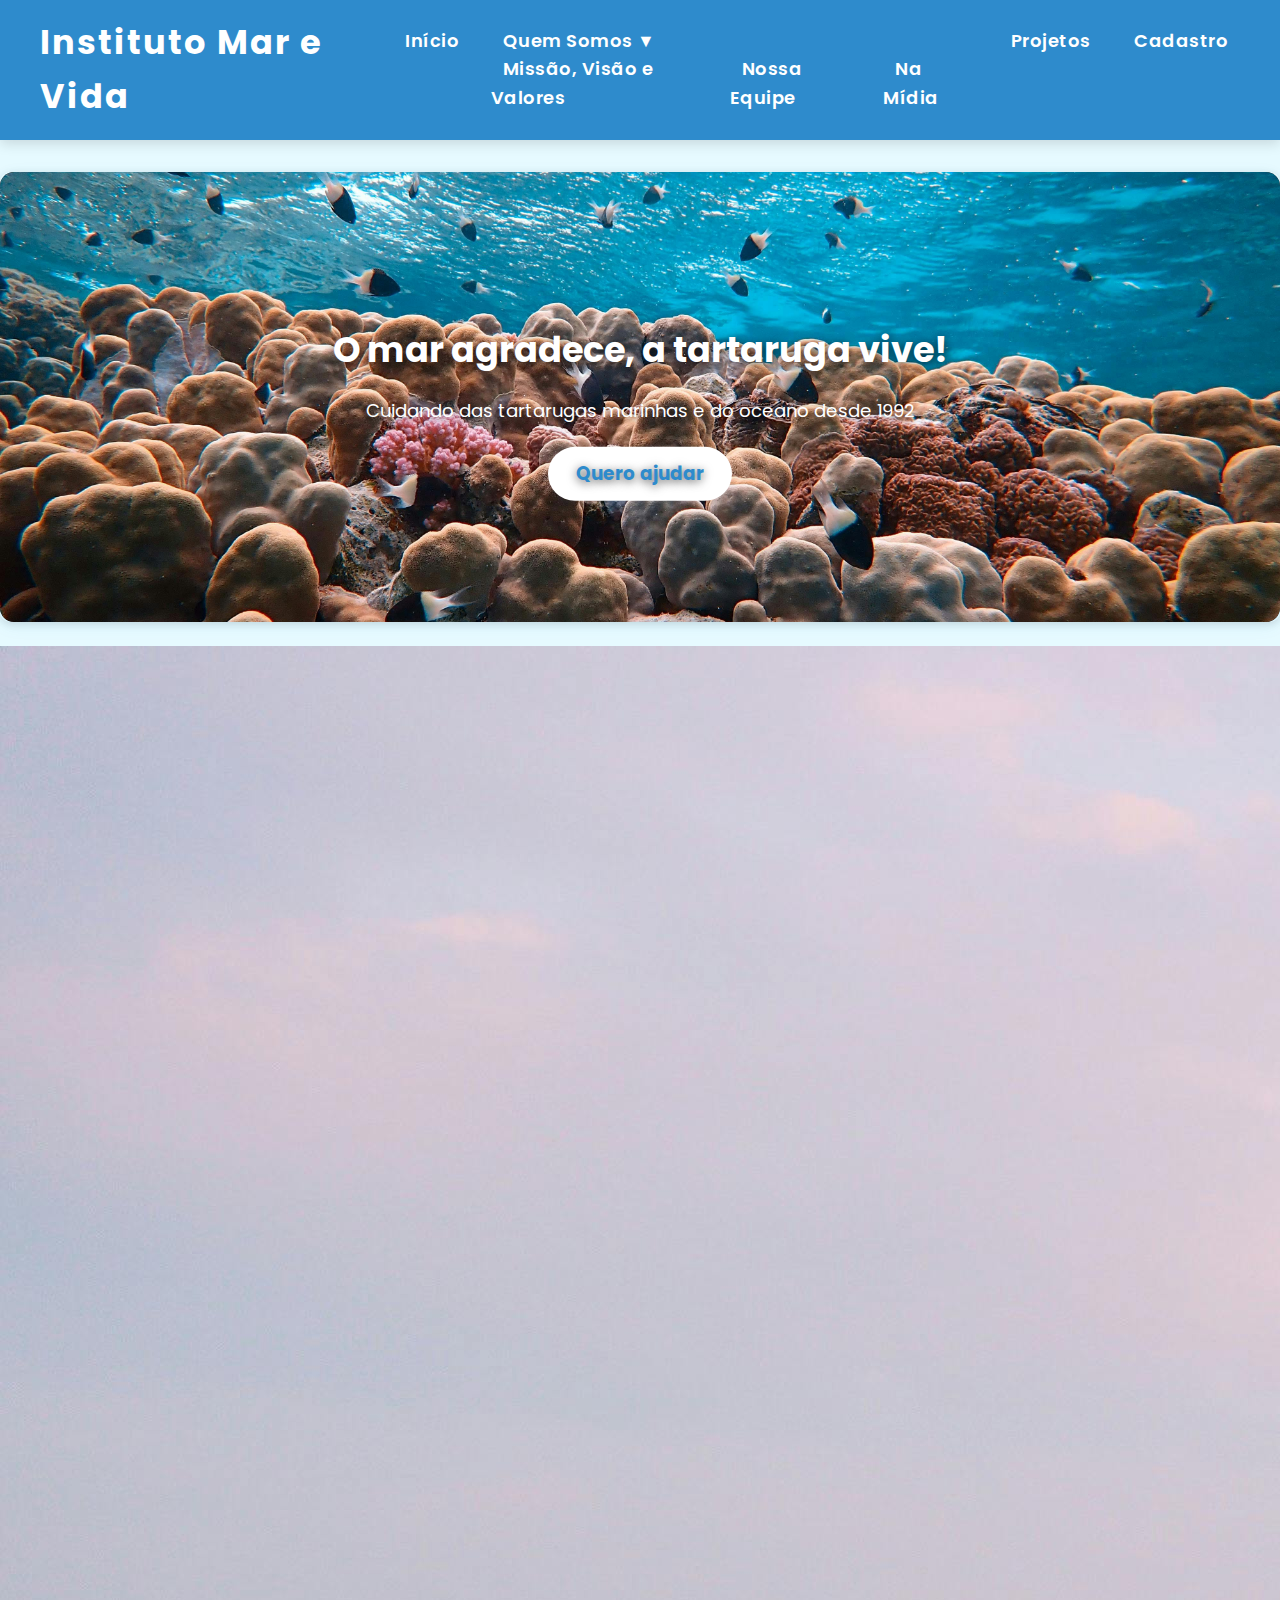
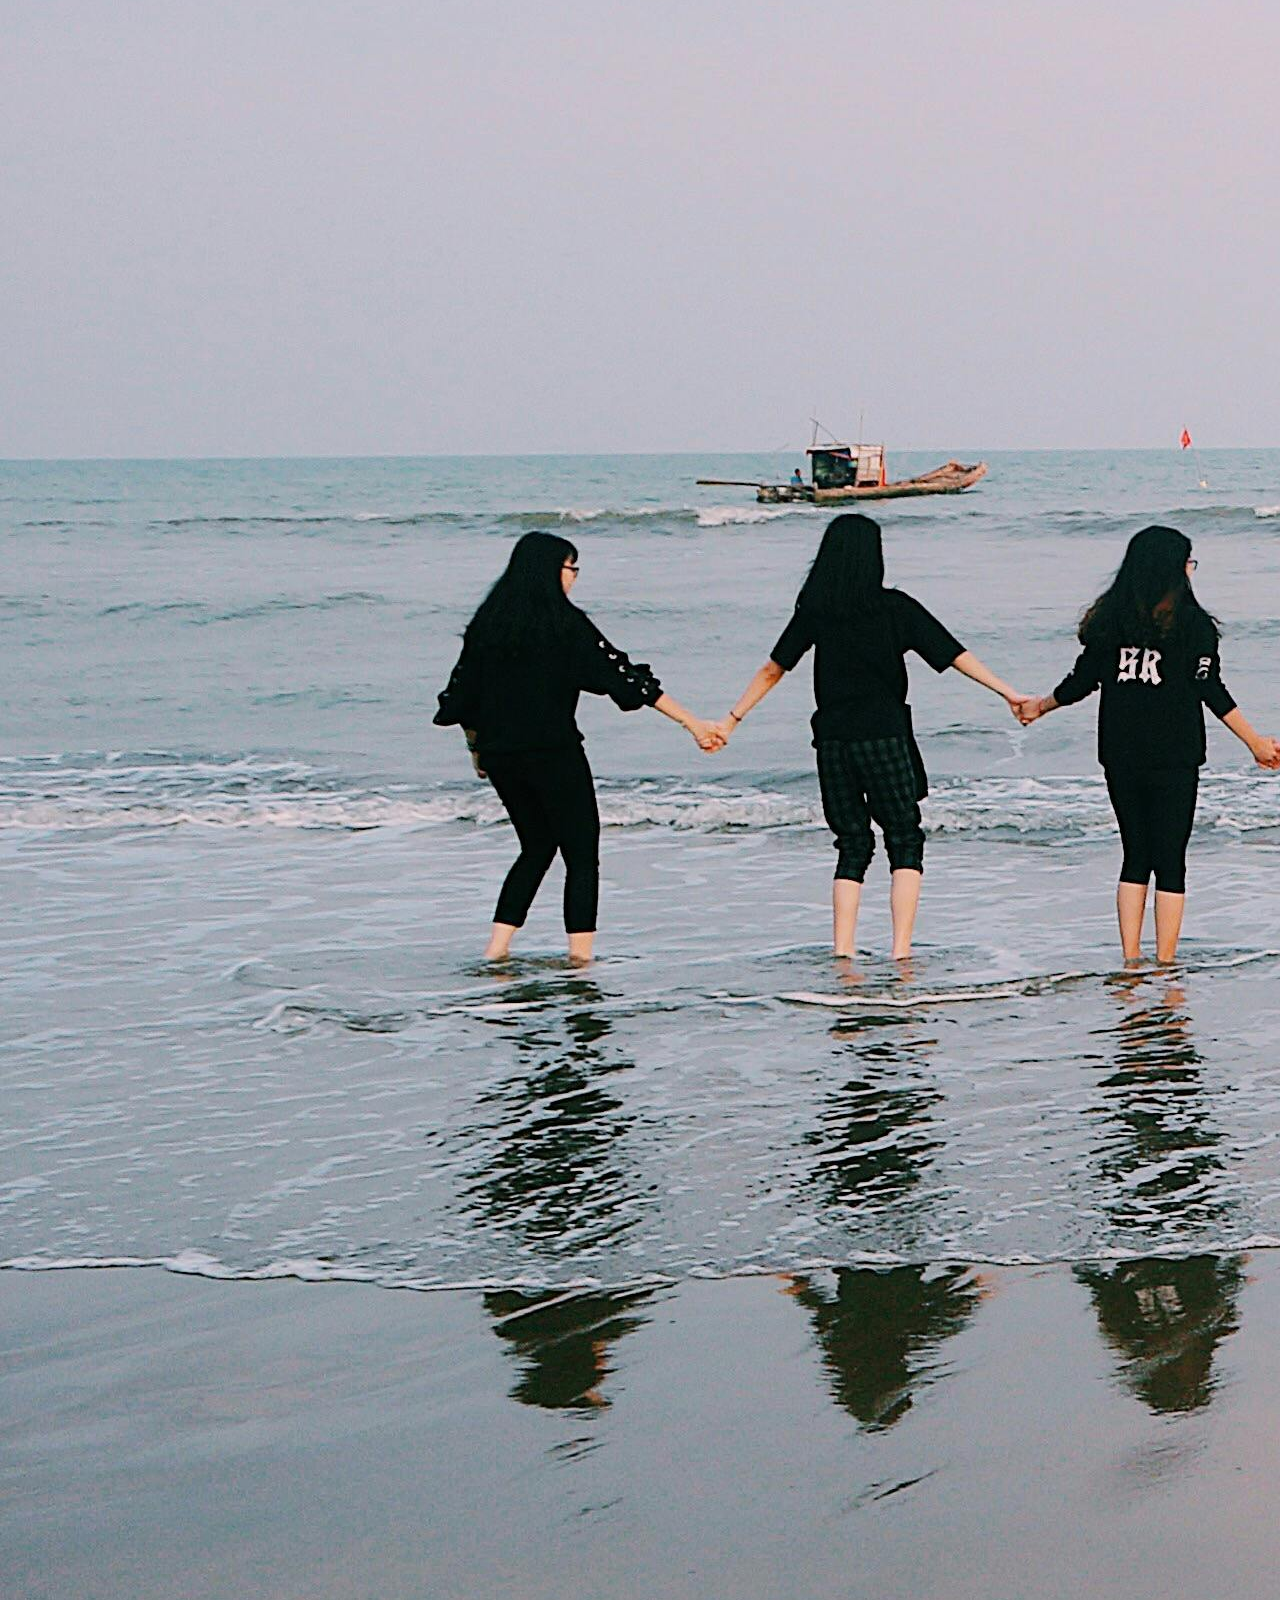
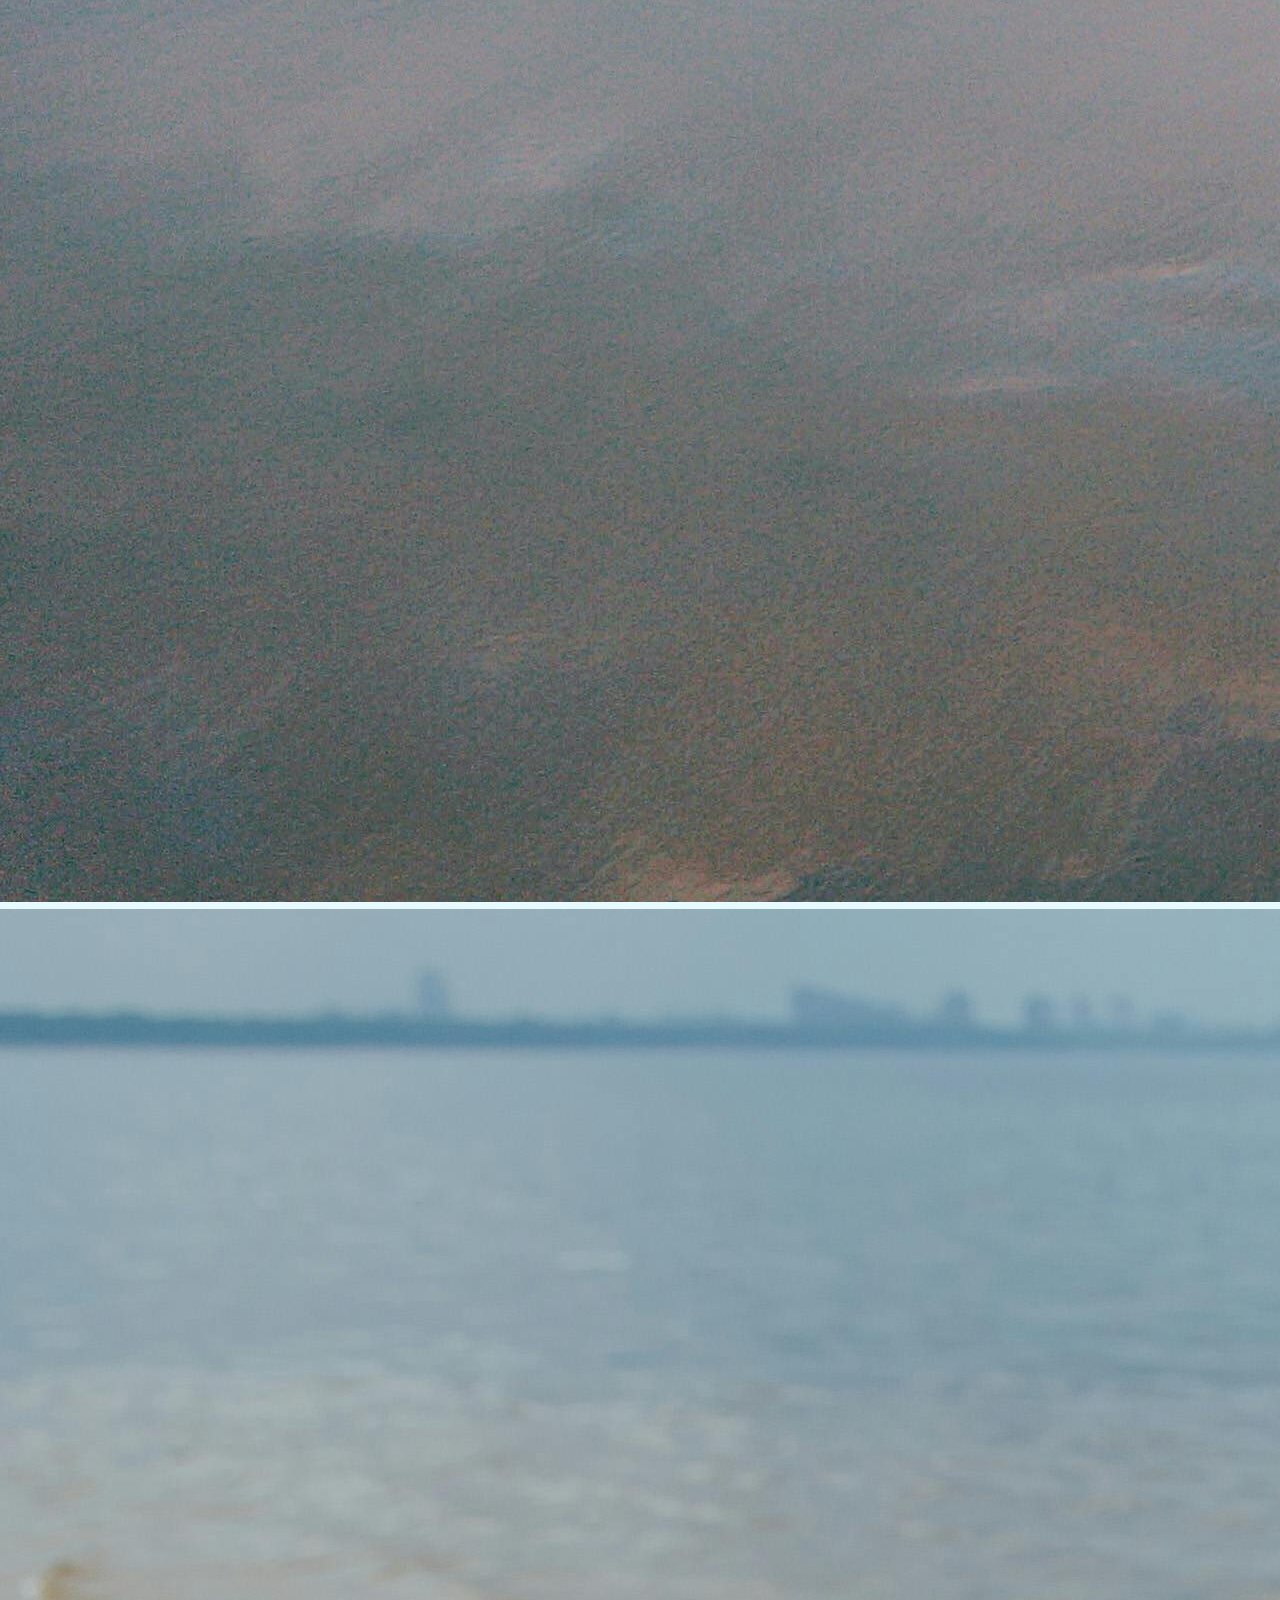
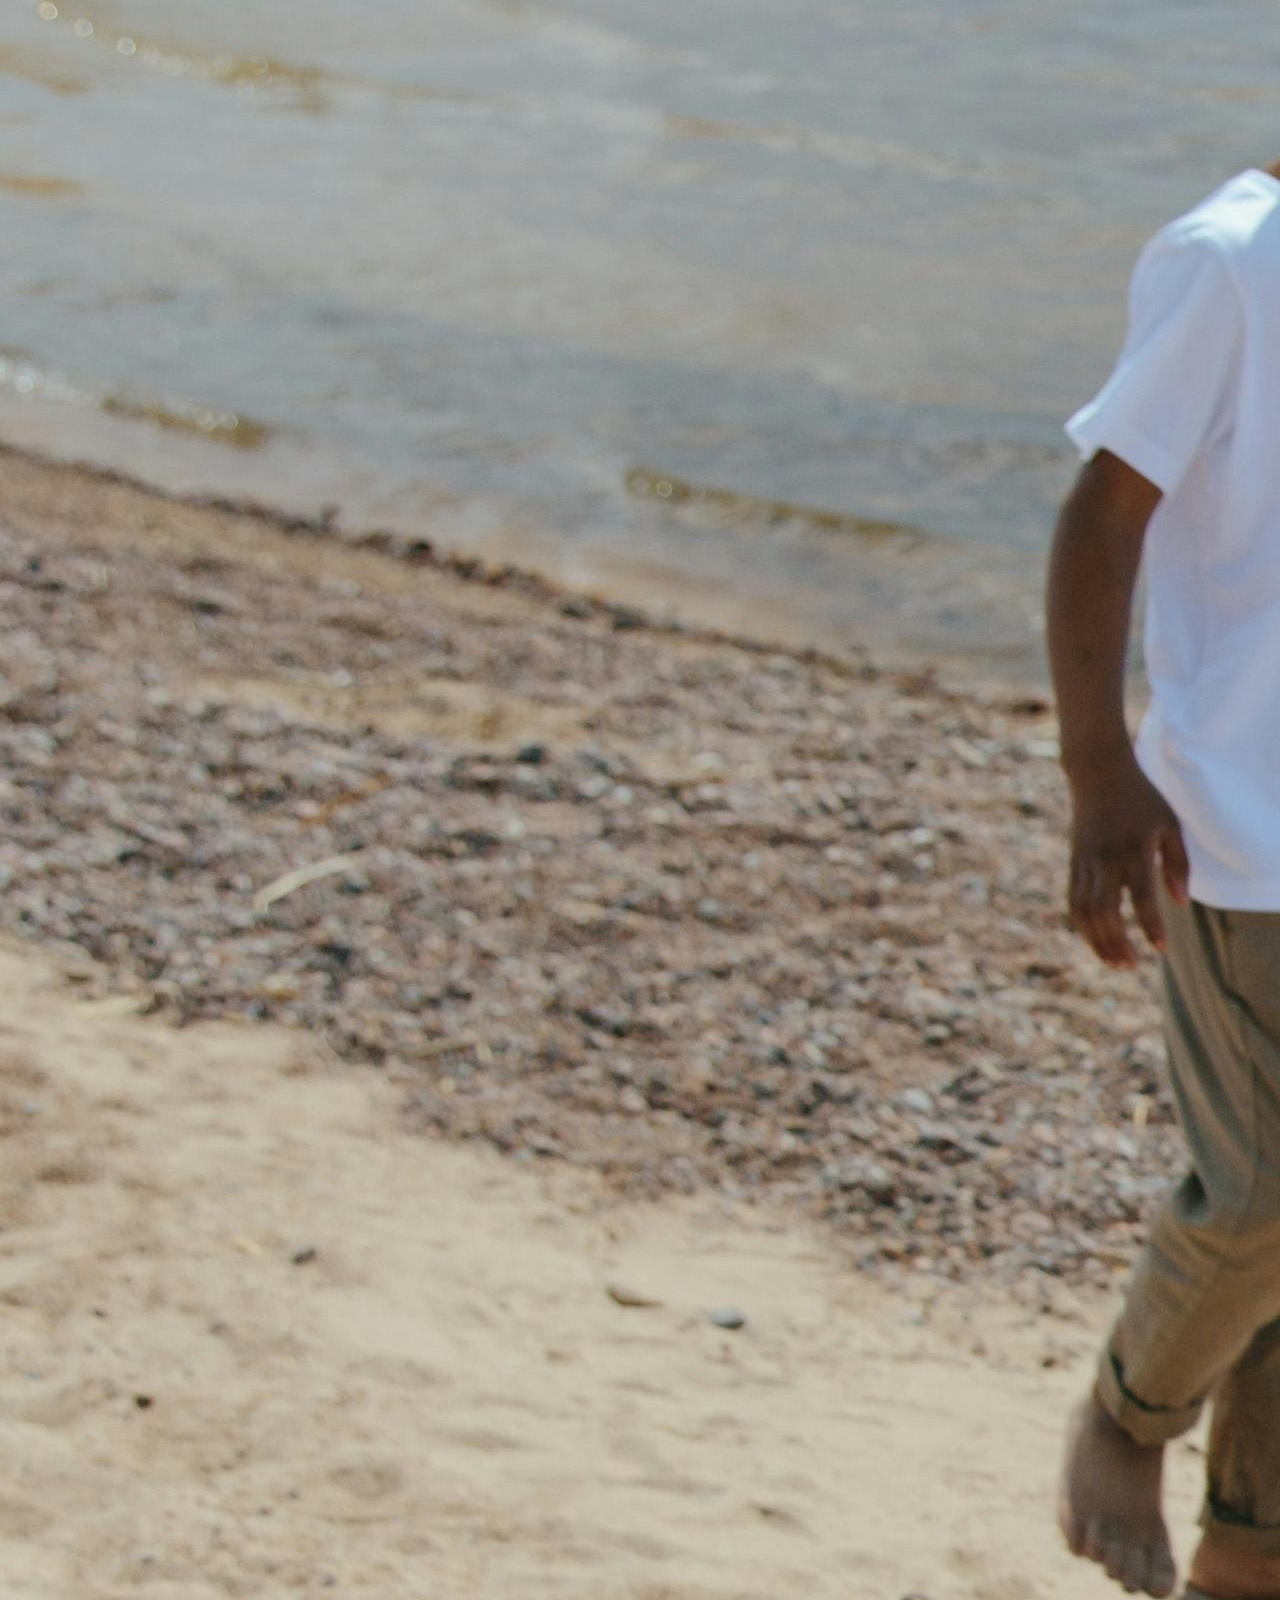
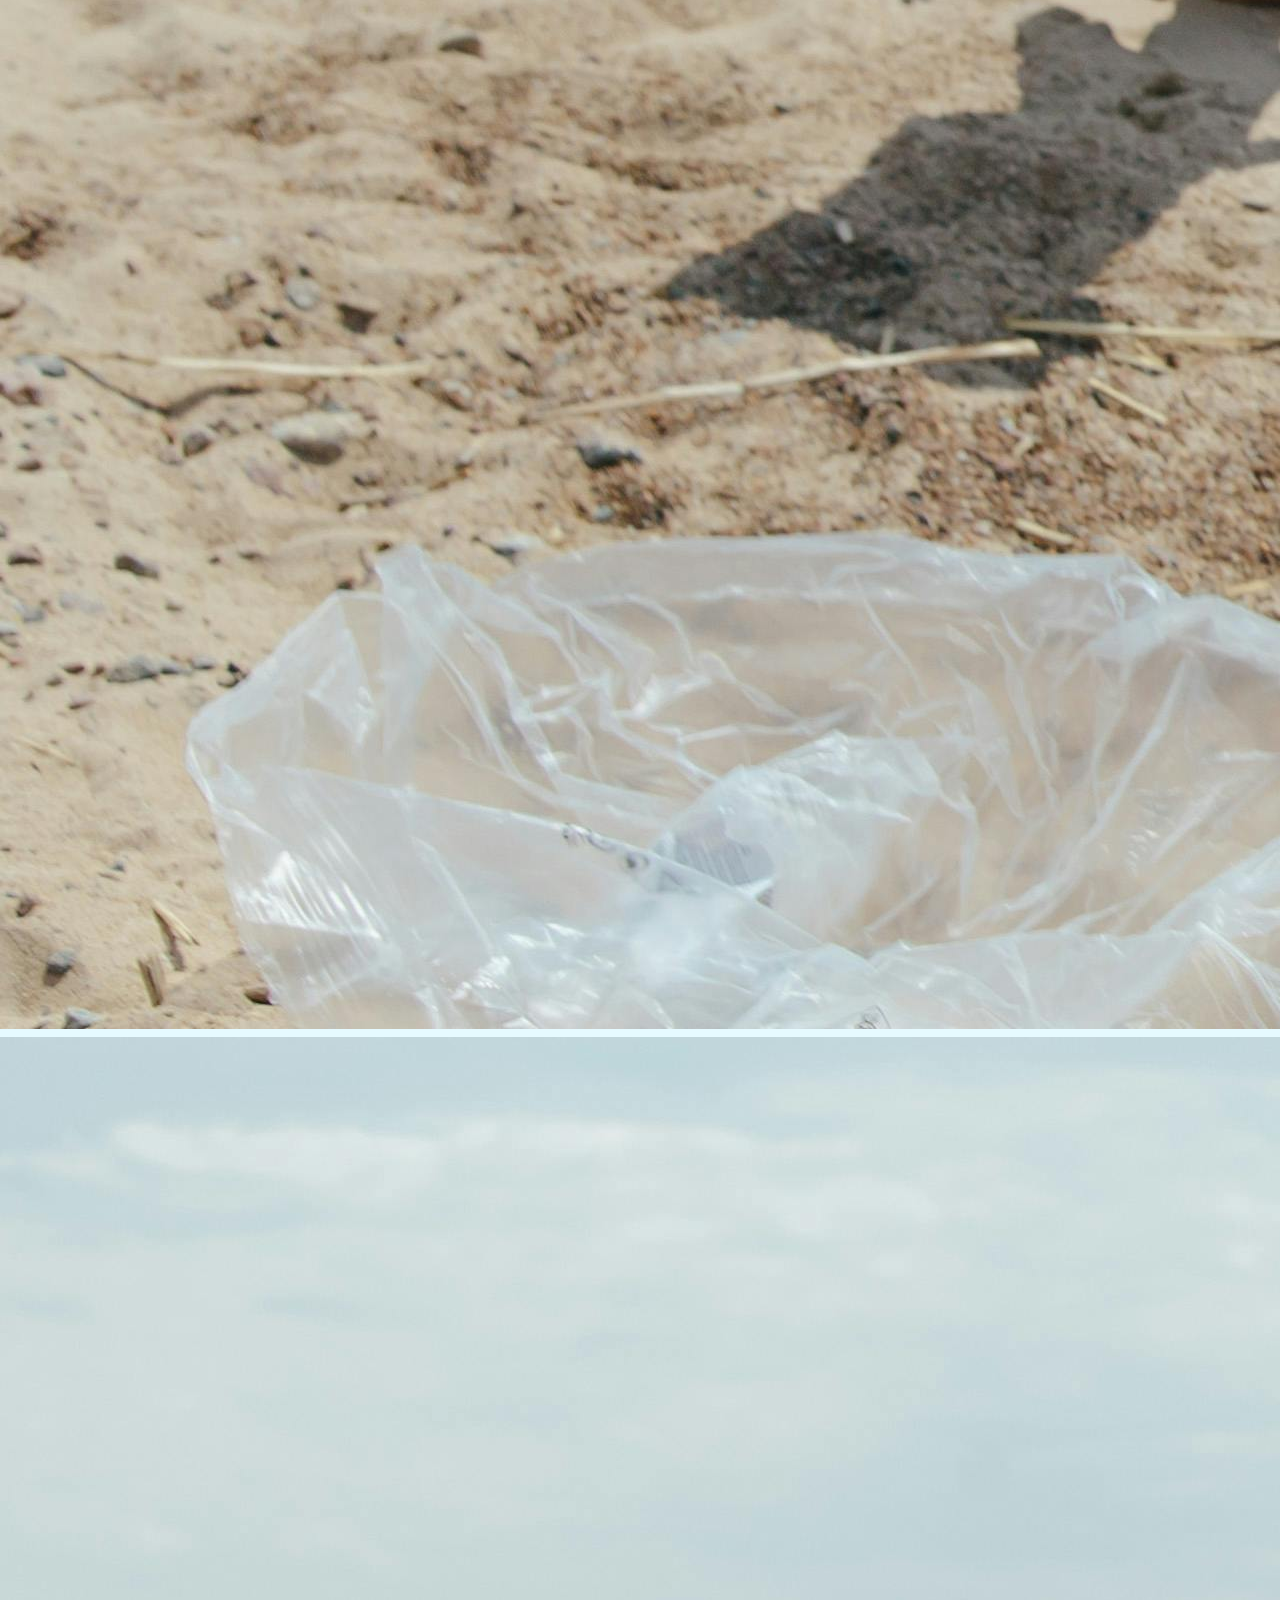
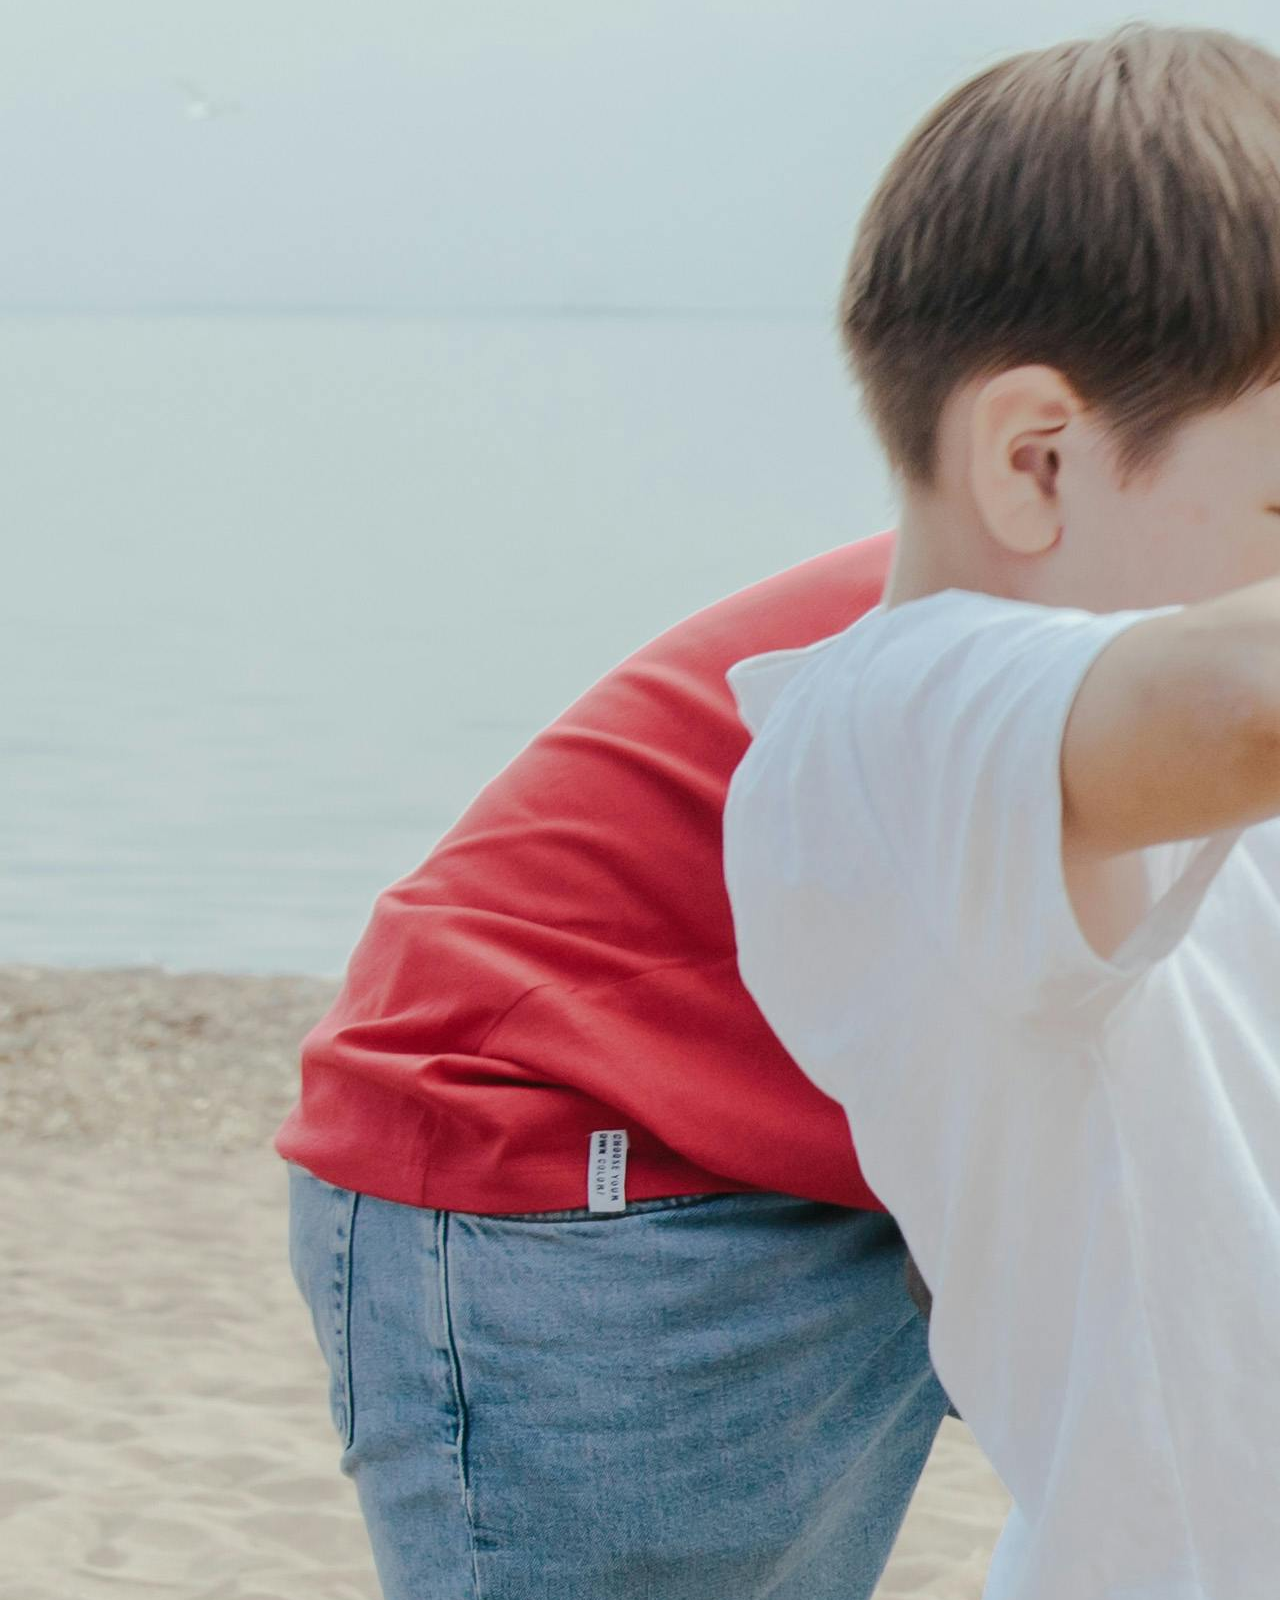
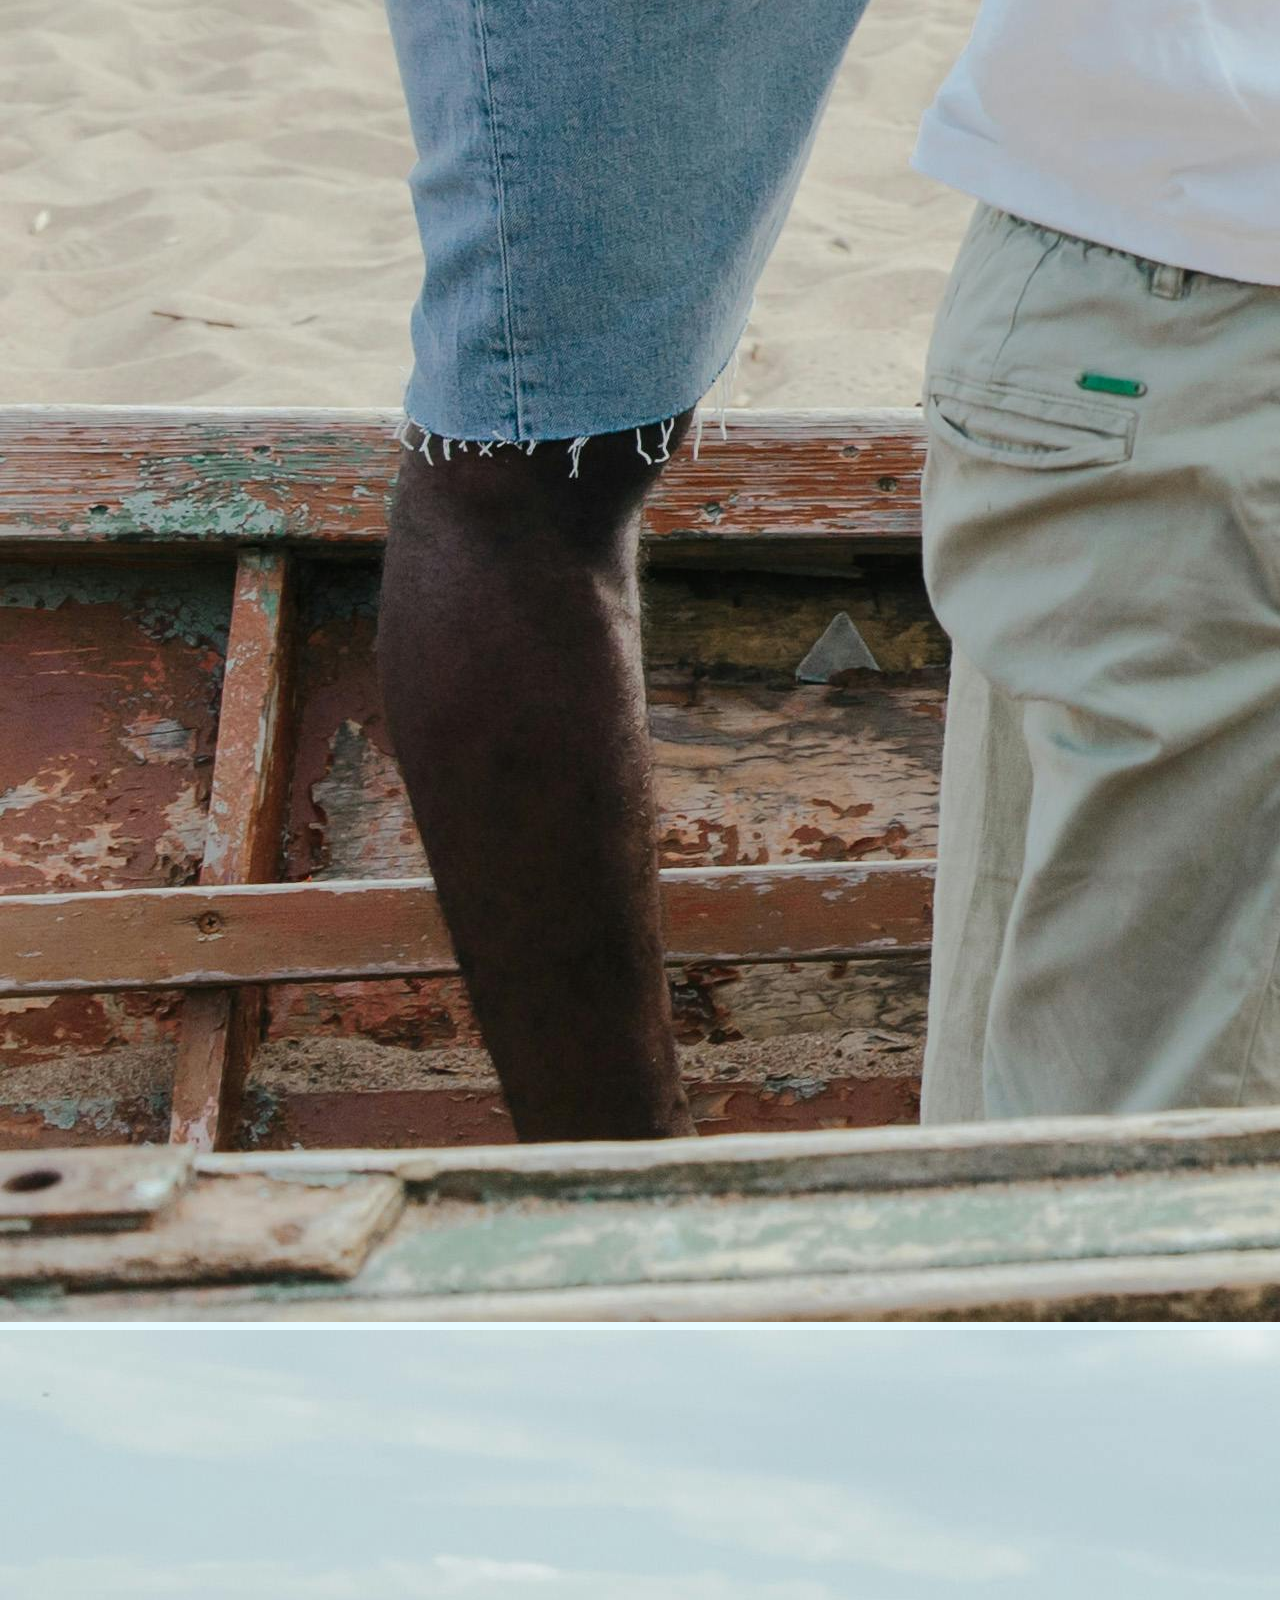
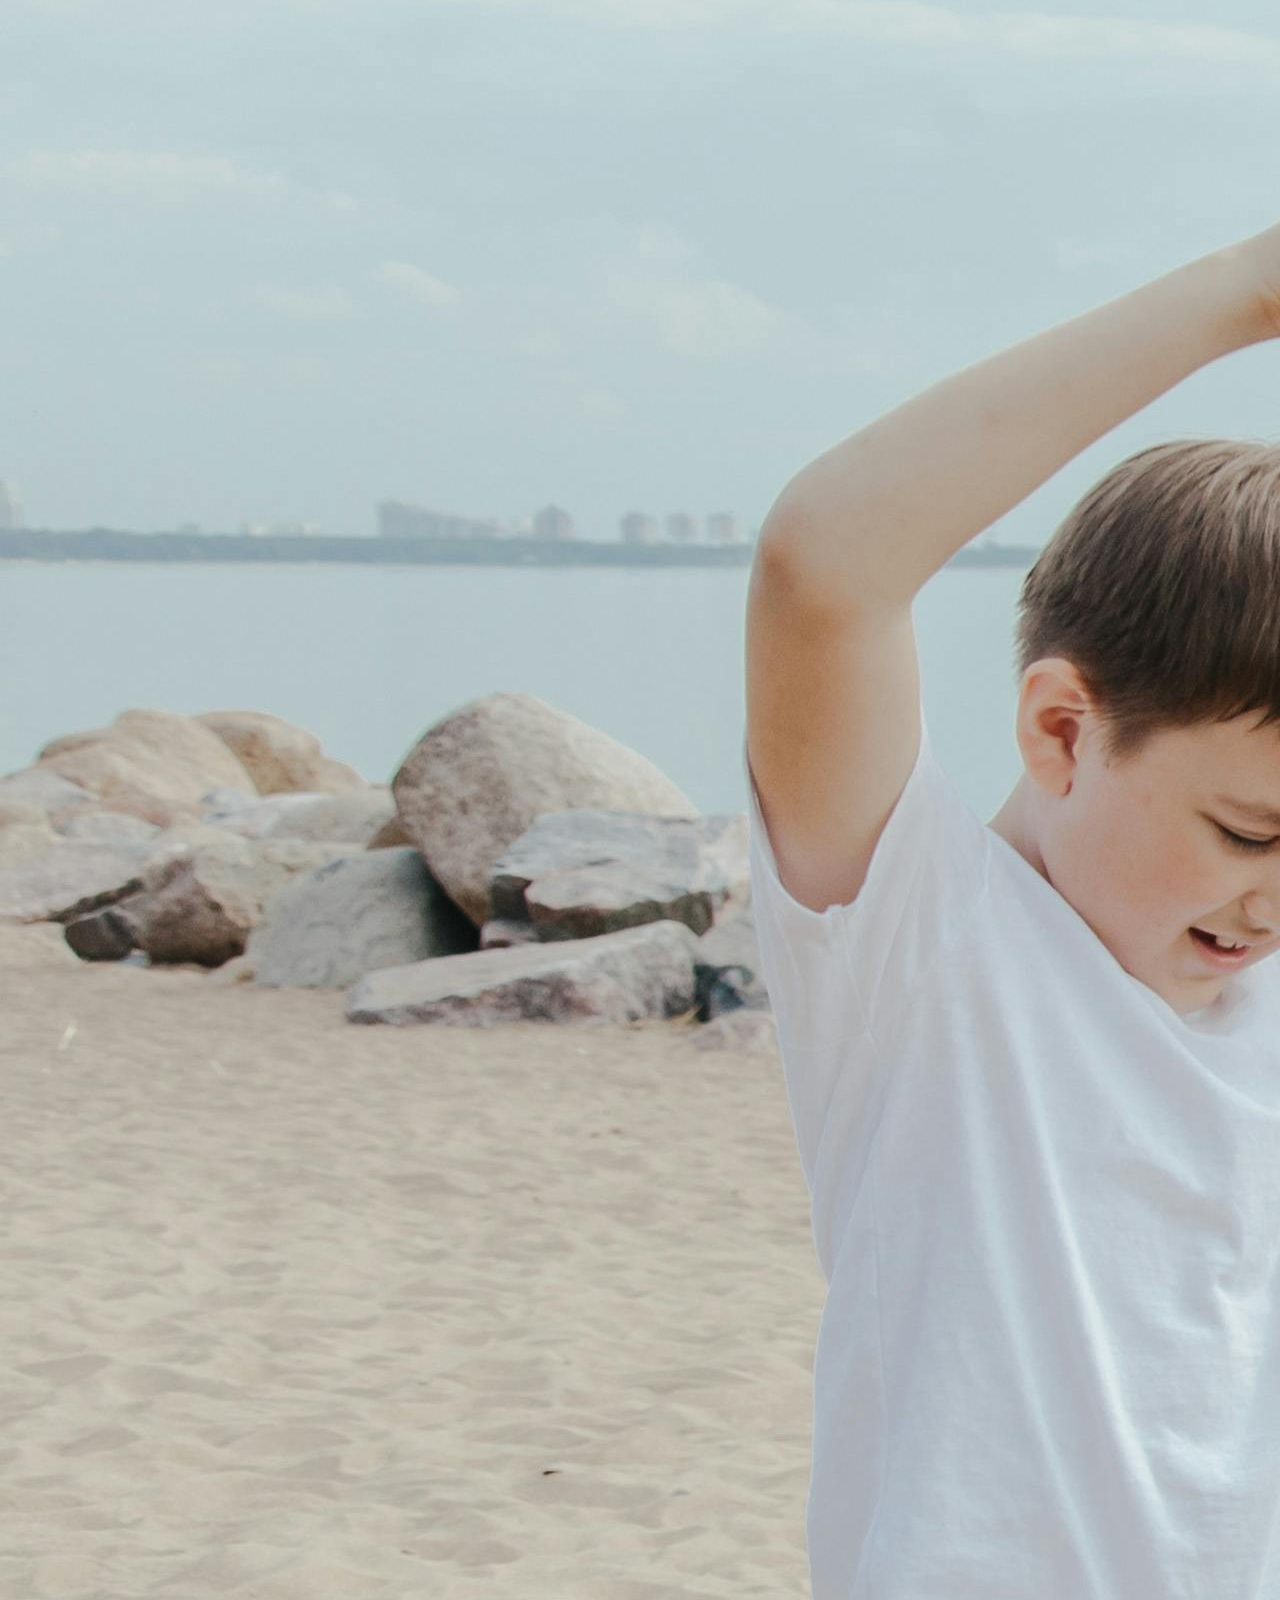
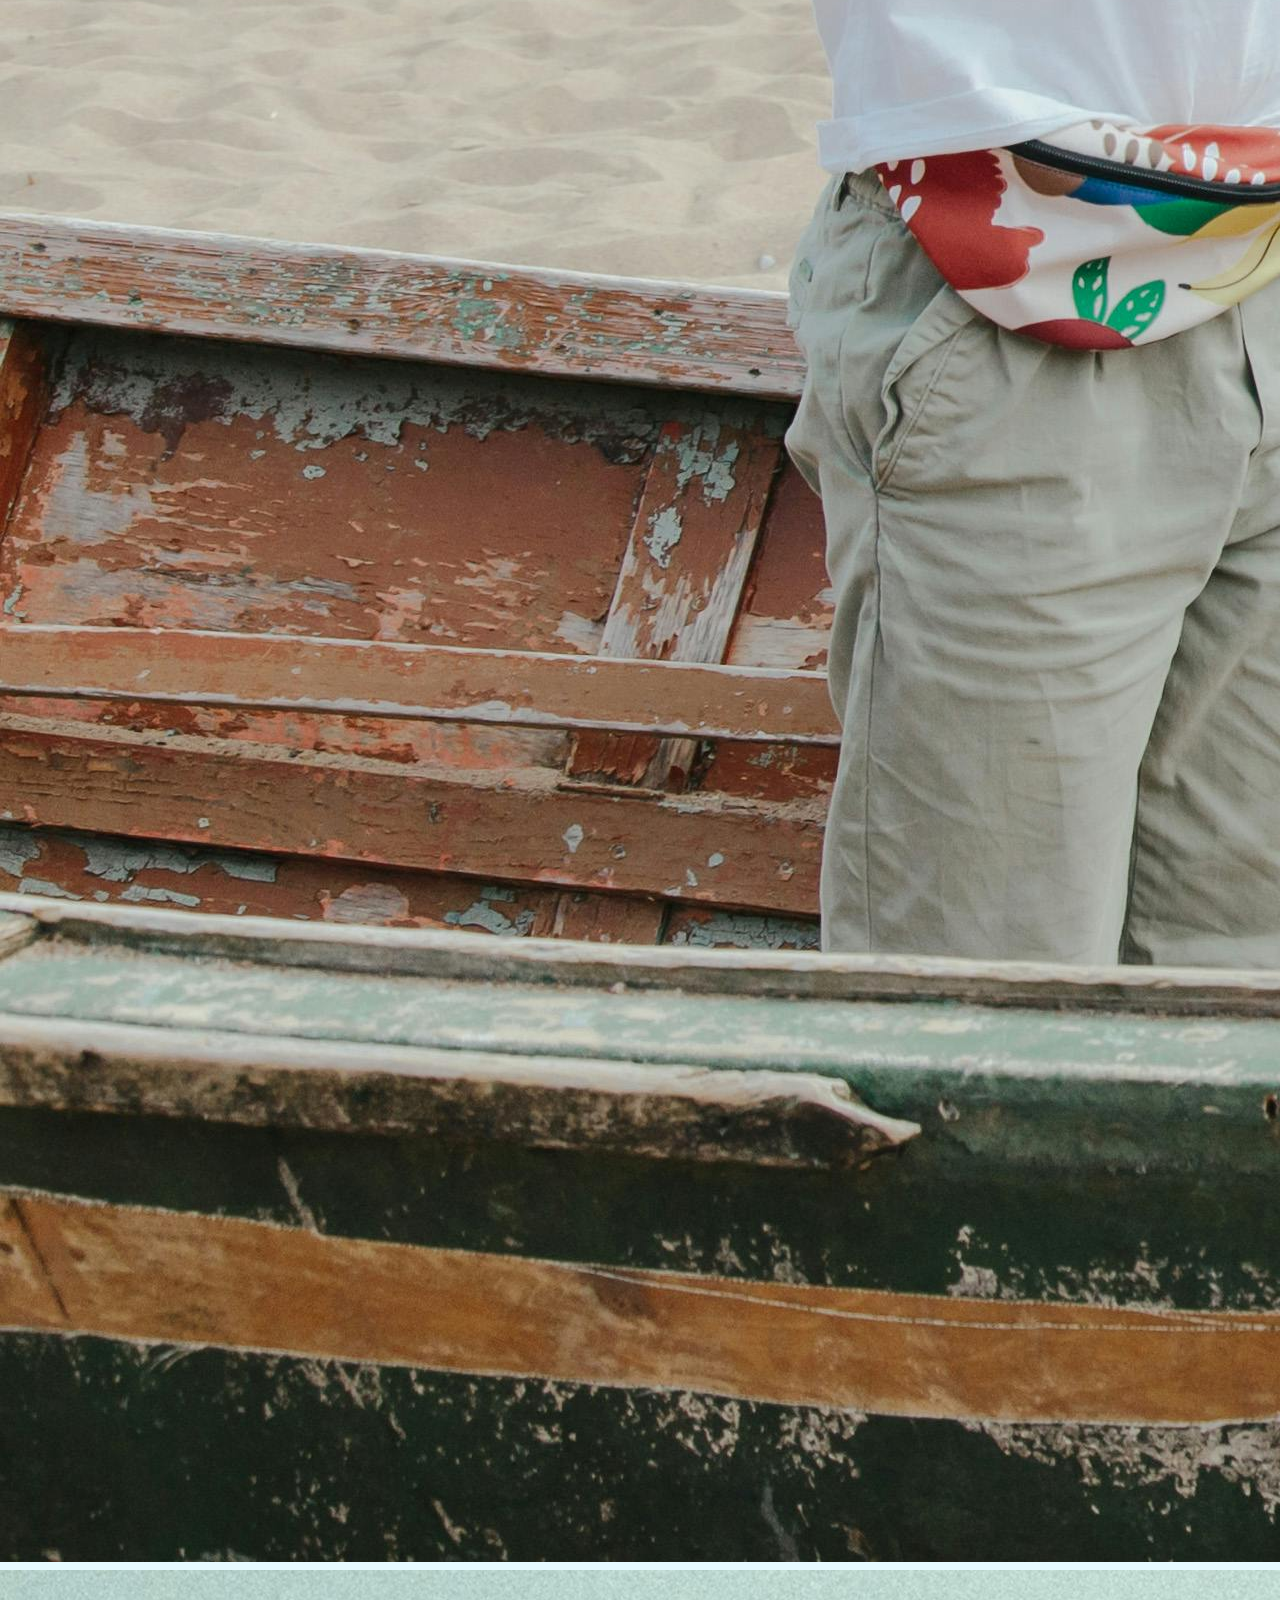
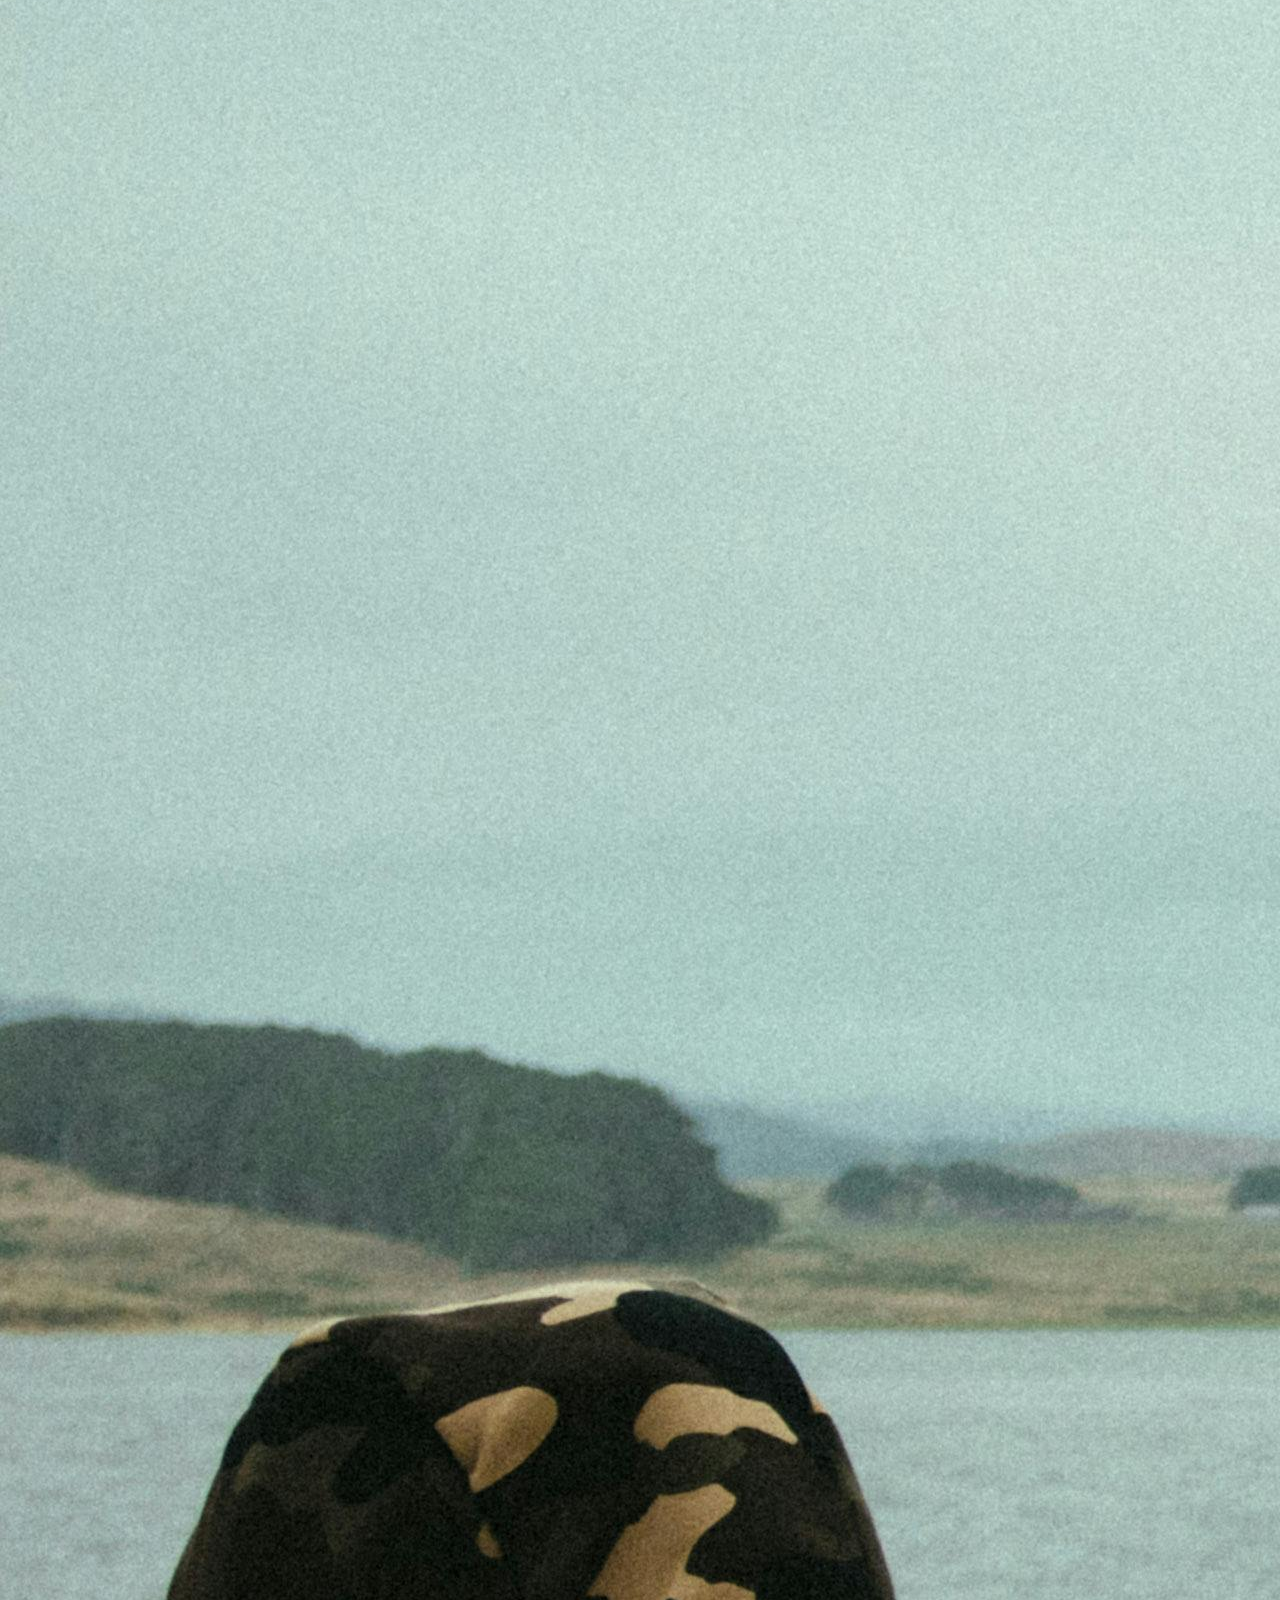
<file: index.html>
<!DOCTYPE html>
<html lang="pt-br">

<head>
    <meta charset="UTF-8">
    <title>Instituto Mar e Vida</title>
    <meta name="viewport" content="width=device-width, initial-scale=1.0">
    <link rel="stylesheet" href="css/style.css">
    <link href="https://fonts.googleapis.com/css?family=Poppins:700,500,400&display=swap" rel="stylesheet">
</head>

<body>
    <!-- Cabeçalho-->
    <header>
        <div id="logo">
            <h1>Instituto Mar e Vida</h1>
        </div>
        <nav>
            <ul>
                <li><a href="index.html">Início</a></li>
                <li class="dropdown">
                    <a href="#">Quem Somos ▼</a>
                    <ul class="dropdown-menu">
                        <li><a href="#mvv">Missão, Visão e Valores</a></li>
                        <li><a href="#biologos">Nossa Equipe</a></li>
                        <li><a href="#reportagem">Na Mídia</a></li>
                    </ul>
                </li>
                <li><a href="projetos.html">Projetos</a></li>
                <li><a href="cadastro.html">Cadastro</a></li>
            </ul>
        </nav>
    </header>

    <section id="banner">
        <div class="carrossel">
            <img src="assets/imagens/corais04.jpg" alt="Corais coloridos do litoral" class="carrossel-img ativo">
            <img src="assets/imagens/cardume02.jpg" alt="Cardume de peixes tropicais" class="carrossel-img">
            <img src="assets/imagens/tartaruga03.jpg" alt="Tartaruga subindo à superfície" class="carrossel-img">
            <img src="assets/imagens/corais02.jpg" alt="Corais perto da costa" class="carrossel-img">
            <img src="assets/imagens/tartaruga04.jpg" alt="Tartaruga em águas cristalinas" class="carrossel-img">
            <img src="assets/imagens/cardume02.jpg" alt="Peixes em grupo no oceano" class="carrossel-img">
            <img src="assets/imagens/tartaruga09.jpg" alt="Tartaruga adulta junto à areia" class="carrossel-img">
            <img src="assets/imagens/peixe01.jpg" alt="Peixe colorido entre corais" class="carrossel-img">
            <img src="assets/imagens/corais03.jpg" alt="Coral gigante no fundo do mar" class="carrossel-img">
            <img src="assets/imagens/tartaruga13.jpg" alt="Tartaruga juvenil subindo" class="carrossel-img">
            <img src="assets/imagens/baleia02.jpg" alt="Baleia saltando ao amanhecer" class="carrossel-img">
            <img src="assets/imagens/tartaruga15.jpg" alt="Filhote de tartaruga chegando ao mar" class="carrossel-img">
            <img src="assets/imagens/nemo.jpg" alt="Peixe-palhaço em anêmona" class="carrossel-img">
            <img src="assets/imagens/cardume01.jpg" alt="Cardume iluminado pelo sol" class="carrossel-img">
            <img src="assets/imagens/caranguejo01.jpg" alt="Caranguejo no seu habitat natural" class="carrossel-img">
            <img src="assets/imagens/tartaruga16.jpg" alt="Tartaruga respirando à flor d'água" class="carrossel-img">
            <div class="banner-conteudo">
                <h2>O mar agradece, a tartaruga vive!</h2>
                <p>Cuidando das tartarugas marinhas e do oceano desde 1992</p>
                <a href="#ajudar">Quero ajudar</a>
            </div>
        </div>
    </section>

    <!-- MISSÃO, VISÃO, VALORES -->
    <section id="mvv" class="missao-visao-valores">
        <div class="mvv-content">
            <div class="mvv-fotos-col">
                <img src="assets/imagens/equipe02.jpg" alt="Equipe na praia" class="mvv-foto-mvv">
                <img src="assets/imagens/equipe03.jpg" alt="Biólogos soltando tartarugas filhotes" class="mvv-foto-mvv">
                <img src="assets/imagens/equipe04.jpg" alt="Ação educativa com voluntários" class="mvv-foto-mvv">
                <img src="assets/imagens/equipe06.jpg" alt="Ação educativa com voluntários" class="mvv-foto-mvv">
                <img src="assets/imagens/equipe07.jpg" alt="Ação educativa com voluntários" class="mvv-foto-mvv">
            </div>
            <div class="mvv-texto">
                    <h2>Missão, Visão e Valores</h2>
                    <h3>Nossa Missão</h3>
                    <p>
                        Inspirar e mobilizar a comunidade para a preservação das tartarugas marinhas e do oceano,
                        promovendo
                        educação ambiental e engajamento social.
                    </p>
                    <h3>Visão</h3>
                    <p>
                        Um litoral onde todas as espécies marinhas encontram proteção e respeito, com pessoas, empresas
                        e poder
                        público unidos na defesa da biodiversidade.
                    </p>
                    <h3>Valores</h3>
                    <ul>
                        <li>Respeito à vida marinha</li>
                        <li>Transparência e ética</li>
                        <li>Educação ambiental para todos</li>
                        <li>Voluntariado transformador</li>
                        <li>Ciência cidadã</li>
                    </ul>
                    <p class="mvv-materia">
                        <strong>Matéria destaque:</strong> <br>
                        Recentemente, fomos notícia no Portal Praia Viva: "<em>Tartarugas e crianças: uma nova geração
                            para o
                            oceano</em>". Nosso trabalho inspirou professores e famílias a participarem das solturas e
                        mutirões
                        de limpeza.<br>
                        <a href="#" target="_blank">Leia matéria completa.</a>
                    </p>
                </div>
            </div>
    </section>

    <section id="biologos">
        <h2>Nossos Biólogos</h2>
        <div class="bio-cards">
            <div class="bio-card">
                <img src="assets/imagens/crianca03.jpg" alt="Claudinho Tubarão, biólogo fundador" class="bio-foto">
                <div>
                    <h3>Claudinho Tubarão</h3>
                    <span class="bio-cargo">Biólogo Marinho — Fundador</span>
                    <p>“Desde 1992, dedico minha vida à proteção das tartarugas marinhas e à educação ambiental na Praia
                        do Sol.”</p>
                </div>
            </div>
            <div class="bio-card">
                <img src="assets/imagens/crianca01.jpg" alt="Alice Medusa Do Mar, bióloga e educadora" class="bio-foto">
                <div>
                    <h3> Alice Medusa Do Mar</h3>
                    <span class="bio-cargo">Bióloga & Educadora</span>
                    <p>“Acredito que sensibilizar as crianças é plantar um futuro melhor para o oceano e toda a vida
                        marinha.”</p>
                </div>
            </div>
            <div class="bio-card">
                <img src="assets/imagens/crianca02.jpg" alt="Felipe Navegante, Projetos & Voluntariado"
                    class="bio-foto">
                <div>
                    <h3>Heloise Golfinho</h3>
                    <span class="bio-cargo">Bióloga — Projetos & Voluntariado</span>
                    <p>“Cada voluntário é uma onda de esperança: juntos, fazemos diferença real na costa e no mar!”</p>
                </div>
            </div>
        </div>
    </section>

    <main>
        <!-- Projetos em destaque -->
        <section id="projetos">
            <h2>Projetos em destaque</h2>
            <div class="cards-projetos">
                <div class="card">
                    <h3>Proteção das Desovas</h3>
                    <p>Acompanhamento e proteção dos ninhos de tartarugas na Praia do Sol.</p>
                </div>
                <div class="card">
                    <h3>Educação Ambiental</h3>
                    <p>Palestras e oficinas em escolas e comunidades sobre preservação do oceano.</p>
                </div>
                <div class="card">
                    <h3>Limpeza de Praias</h3>
                    <p>Mutirões de voluntários para limpeza e conscientização ambiental nas praias.</p>
                </div>
            </div>
        </section>

        <!-- Reportagem em destaque -->
        <section id="reportagem" style="margin: 38px auto 20px auto; max-width: 950px;">
            <img src="assets/imagens/equipe01.jpg" alt="Equipe na reportagem do jornal Praia Viva"
                style="width:100%;max-width:480px;float:left;margin-right:2em;border-radius:18px;box-shadow:0 2px 10px #0001;">
            <div style="overflow:hidden;">
                <h2 style="color:#2e8bcc;margin-top:0;">Reportagem em Destaque</h2>
                <p><strong>"O Mar e Vida foi destaque no Jornal Praia Viva desta semana: conheça nosso projeto de
                        soltura!"</strong></p>
                <p>
                    Nossa ONG foi capa do principal jornal ambiental de Ubatuba, inspirando novas gerações.<br>
                    “A equipe liderada por Claudinho Tubarão é referência e orgulho da comunidade”...
                    <a href="#" target="_blank">Leia a matéria completa aqui.</a>
                </p>
            </div>
        </section>

        <!-- Como ajudar -->
        <section id="ajudar">
            <h2>Como ajudar</h2>
            <div class="formas-ajuda">
                <div class="ajuda-item">
                    <span role="img" aria-label="Mãos juntas">🤝</span>
                    <a href="cadastro.html" class="ajuda-link-vol">
                        <h3>Seja Voluntário</h3>
                    </a>
                    <p>Participe das ações na praia e nas escolas. Faça parte do nosso time!</p>
                </div>
                <div class="ajuda-item">
                    <span role="img" aria-label="Coração">💙</span>
                    <h3>Faça uma doação</h3>
                    <p>Ajude nosso trabalho de proteção a continuar e crescer. Qualquer valor faz diferença.</p>
                </div>
                <div class="ajuda-item">
                    <span role="img" aria-label="Megafone">📢</span>
                    <h3>Compartilhe</h3>
                    <p>Divulgue nossos projetos nas redes sociais e amplie nossa mensagem!</p>
                </div>
            </div>
        </section>
    </main>

    <footer>
        <p>
            Instituto Mar e Vida | Fundado em 1992 | Praia do Sol, Ubatuba-SP<br>
            Contato: <a href="mailto:contato@marevida.org">contato@marevida.org</a> |
            (99) 92929-9292
        </p>
        <p>&copy; 2024. Todos os direitos reservados.</p>
    </footer>

    <script src="js/mascaras.js"></script>
    <script src="js/carrossel.js"></script>
</body>

</html>
</file>
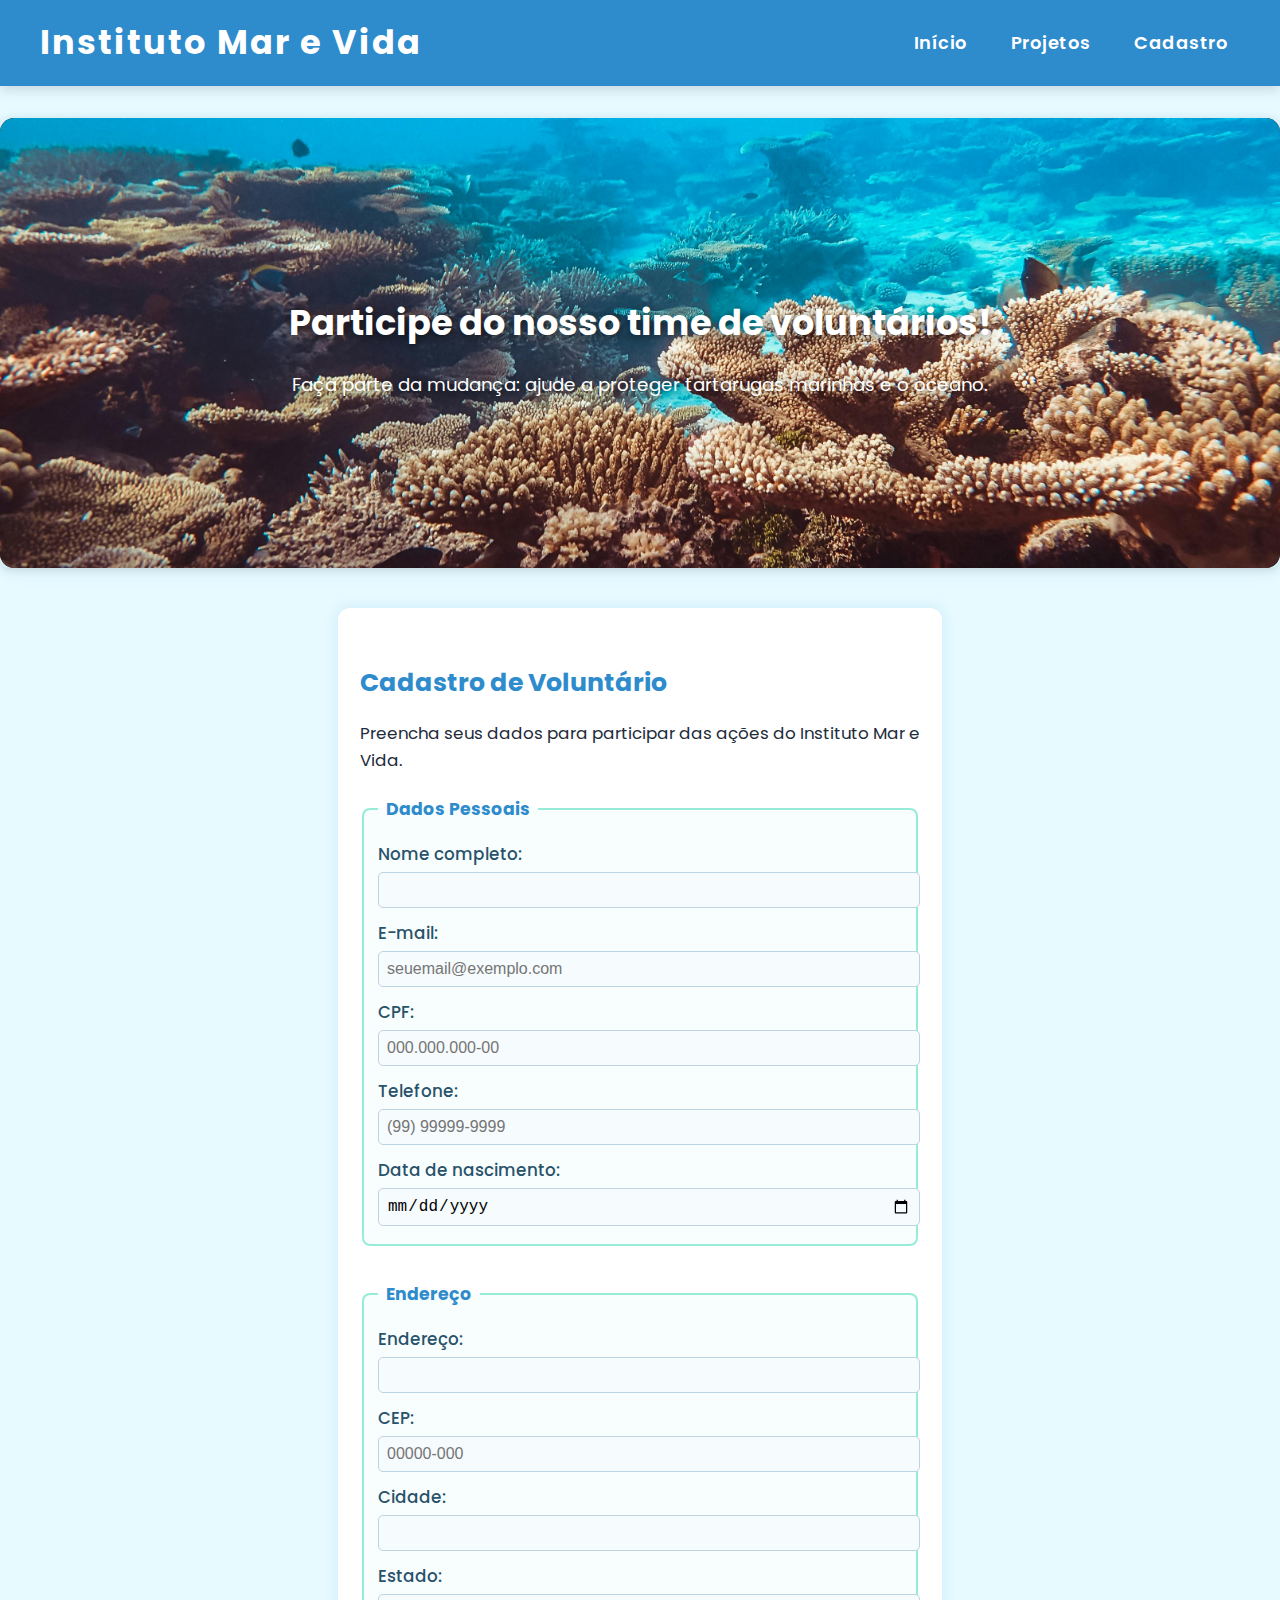
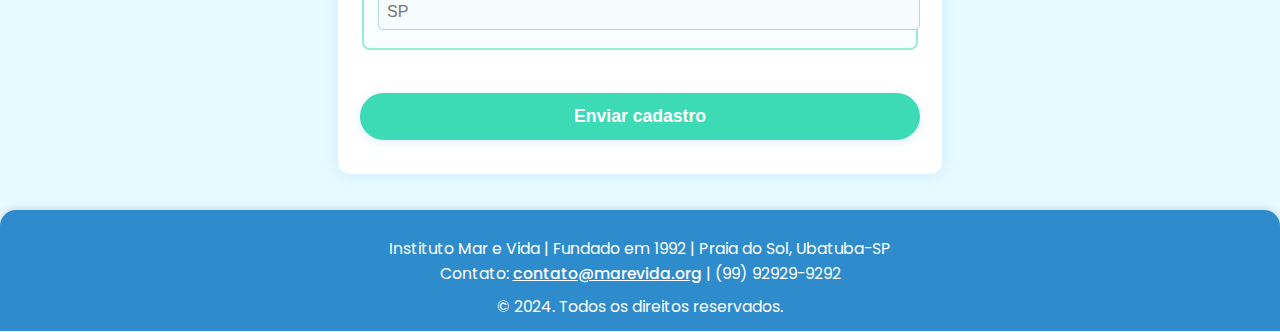
<file: cadastro.html>
<!DOCTYPE html>
<html lang="pt-br">

<head>
    <meta charset="UTF-8">
    <title>Cadastro | Instituto Mar e Vida</title>
    <meta name="viewport" content="width=device-width, initial-scale=1.0">
    <link href="https://fonts.googleapis.com/css?family=Poppins:700,500,400&display=swap" rel="stylesheet">
    <link rel="stylesheet" href="css/style.css">
</head>

<body>
    <header>
        <div id="logo">
            <h1>Instituto Mar e Vida</h1>
        </div>
        <nav>
            <ul>
                <li><a href="index.html">Início</a></li>
                <li><a href="projetos.html">Projetos</a></li>
                <li><a href="cadastro.html">Cadastro</a></li>
            </ul>
        </nav>
    </header>

    <section id="banner">
        <div class="carrossel">
            <img src="assets/imagens/corais03.jpg" alt="Paisagem do oceano" class="carrossel-img">
            <img src="assets/imagens/tartaruga13.jpg" alt="Paisagem do oceano" class="carrossel-img">
            <img src="assets/imagens/baleia02.jpg" alt="Paisagem do oceano" class="carrossel-img">
            <img src="assets/imagens/tartaruga15.jpg" alt="Paisagem do oceano" class="carrossel-img">
            <img src="assets/imagens/baleia01.jpg" alt="Tartaruga Livre" class="carrossel-img">
            <img src="assets/imagens/tartaruga03.jpg" alt="Tartaruga nadando" class="carrossel-img">
            <img src="assets/imagens/corais02.jpg" alt="corais" class="carrossel-img ativo">
            <img src="assets/imagens/tartaruga04.jpg" alt="Tartaruga no mar" class="carrossel-img">
            <img src="assets/imagens/cardume02.jpg" alt="Tartaruga bebê chegando ao mar" class="carrossel-img">
            <img src="assets/imagens/tartaruga09.jpg" alt="Paisagem do oceano" class="carrossel-img">
            <img src="assets/imagens/peixe01.jpg" alt="Paisagem do oceano" class="carrossel-img">
            <img src="assets/imagens/nemo.jpg" alt="corais" class="carrossel-img ativo">
            <img src="assets/imagens/cardume01.jpg" alt="Voluntários na praia" class="carrossel-img">
            <img src="assets/imagens/caranguejo01.jpg" alt="Voluntários na praia" class="carrossel-img">
            <img src="assets/imagens/tartaruga16.jpg" alt="Paisagem do oceano" class="carrossel-img">
            <div class="banner-conteudo">
                <h2>Participe do nosso time de voluntários!</h2>
                <p>Faça parte da mudança: ajude a proteger tartarugas marinhas e o oceano.</p>
            </div>
        </div>   
    </section>

    <main>
        <section id="cadastro">
            <h2>Cadastro de Voluntário</h2>
            <p>Preencha seus dados para participar das ações do Instituto Mar e Vida.</p>

            <form>
                <fieldset>
                    <legend>Dados Pessoais</legend>
                    <label for="nome">Nome completo:</label>
                    <input type="text" id="nome" name="nome" required>

                    <label for="email">E-mail:</label>
                    <input type="email" id="email" name="email" required placeholder="seuemail@exemplo.com">

                    <label for="cpf">CPF:</label>
                    <input type="text" id="cpf" name="cpf" required maxlength="14" pattern="\d{3}\.\d{3}\.\d{3}-\d{2}"
                        placeholder="000.000.000-00">

                    <label for="telefone">Telefone:</label>
                    <input type="tel" id="telefone" name="telefone" required maxlength="15"
                        placeholder="(99) 99999-9999">

                    <label for="nascimento">Data de nascimento:</label>
                    <input type="date" id="nascimento" name="nascimento" required>
                </fieldset>

                <fieldset>
                    <legend>Endereço</legend>
                    <label for="endereco">Endereço:</label>
                    <input type="text" id="endereco" name="endereco" required>

                    <label for="cep">CEP:</label>
                    <input type="text" id="cep" name="cep" required maxlength="9" pattern="\d{5}-\d{3}"
                        placeholder="00000-000">

                    <label for="cidade">Cidade:</label>
                    <input type="text" id="cidade" name="cidade" required>

                    <label for="estado">Estado:</label>
                    <input type="text" id="estado" name="estado" required maxlength="2" placeholder="SP">
                </fieldset>

                <button type="submit" class="botao">Enviar cadastro</button>
            </form>
        </section>
    </main>

    <footer>
        <p>
            Instituto Mar e Vida | Fundado em 1992 | Praia do Sol, Ubatuba-SP<br>
            Contato: <a href="mailto:contato@marevida.org">contato@marevida.org</a> | (99) 92929-9292
        </p>
        <p>&copy; 2024. Todos os direitos reservados.</p>
    </footer>

    <script src="js/mascaras.js"></script>
    <script src="js/carrossel.js"></script>
</body>

</html>
</file>
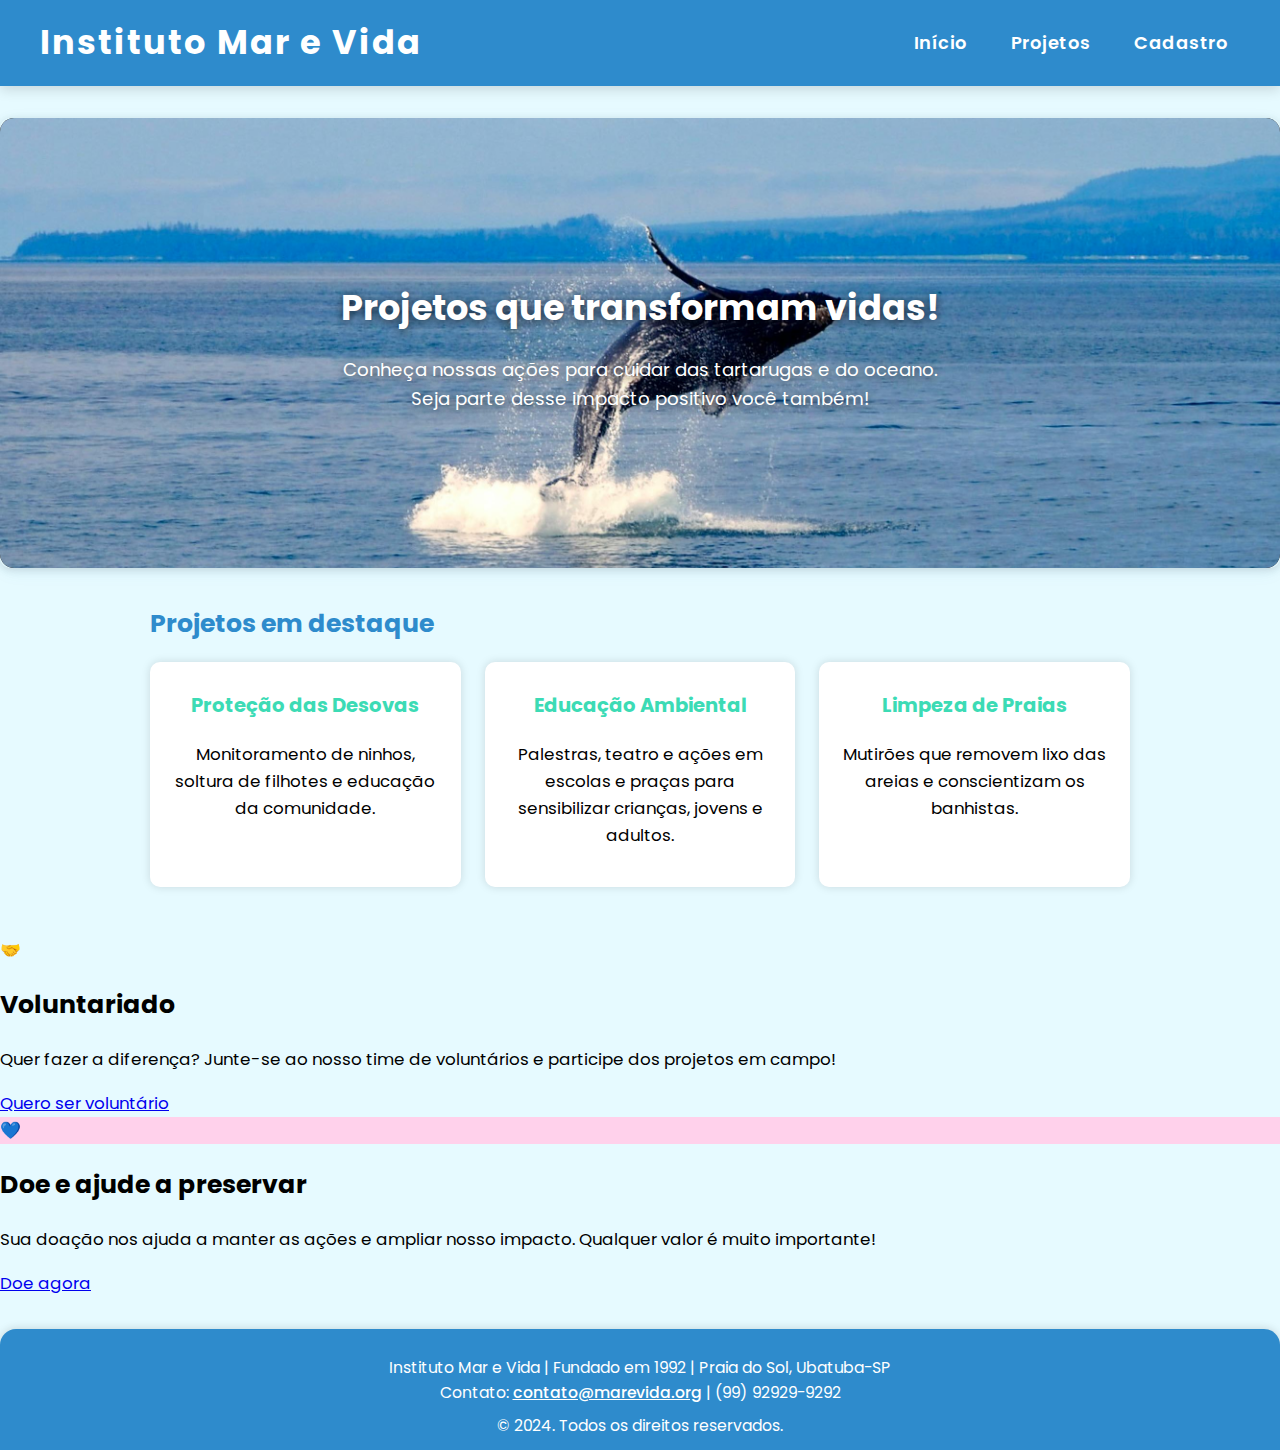
<file: projetos.html>
<!DOCTYPE html>
<html lang="pt-br">

<head>
    <meta charset="UTF-8">
    <title>Projetos | Instituto Mar e Vida</title>
    <meta name="viewport" content="width=device-width, initial-scale=1.0">
    <link href="https://fonts.googleapis.com/css?family=Poppins:700,500,400&display=swap" rel="stylesheet">
    <link rel="stylesheet" href="css/style.css">
</head>

<body>
    <header>
        <div id="logo">
            <h1>Instituto Mar e Vida</h1>
        </div>
        <nav>
            <ul>
                <li><a href="index.html">Início</a></li>
                <li><a href="projetos.html">Projetos</a></li>
                <li><a href="cadastro.html">Cadastro</a></li>
            </ul>
        </nav>
    </header>

    <section id="banner">
        <div class="carrossel">
            <img src="assets/imagens/baleia02.jpg" alt="Paisagem do oceano" class="carrossel-img">
            <img src="assets/imagens/tartaruga15.jpg" alt="Paisagem do oceano" class="carrossel-img">
            <img src="assets/imagens/nemo.jpg" alt="corais" class="carrossel-img ativo">
            <img src="assets/imagens/cardume01.jpg" alt="Voluntários na praia" class="carrossel-img">
            <img src="assets/imagens/caranguejo01.jpg" alt="Voluntários na praia" class="carrossel-img">
            <img src="assets/imagens/tartaruga16.jpg" alt="Paisagem do oceano" class="carrossel-img">
            <img src="assets/imagens/corais01.jpg" alt="corais" class="carrossel-img ativo">
            <img src="assets/imagens/baleia01.jpg" alt="Tartaruga Livre" class="carrossel-img">
            <img src="assets/imagens/tartaruga03.jpg" alt="Tartaruga nadando" class="carrossel-img">
            <img src="assets/imagens/corais02.jpg" alt="corais" class="carrossel-img ativo">
            <img src="assets/imagens/tartaruga04.jpg" alt="Tartaruga no mar" class="carrossel-img">
            <img src="assets/imagens/cardume02.jpg" alt="Tartaruga bebê chegando ao mar" class="carrossel-img">
            <img src="assets/imagens/tartaruga09.jpg" alt="Paisagem do oceano" class="carrossel-img">
            <img src="assets/imagens/peixe01.jpg" alt="Paisagem do oceano" class="carrossel-img">
            <img src="assets/imagens/corais03.jpg" alt="Paisagem do oceano" class="carrossel-img">
            <img src="assets/imagens/tartaruga13.jpg" alt="Paisagem do oceano" class="carrossel-img">
            <div class="banner-conteudo">
                <h2>Projetos que transformam vidas!</h2>
                <p>Conheça nossas ações para cuidar das tartarugas e do oceano.<br>
                    Seja parte desse impacto positivo você também!</p>
            </div>
        </div>
    </section>

    <main>
        <!-- Sessão Projetos -->
        <section id="projetos">
            <h2>Projetos em destaque</h2>
            <div class="cards-projetos">
                <div class="card">
                    <h3>Proteção das Desovas</h3>
                    <p>Monitoramento de ninhos, soltura de filhotes e educação da comunidade.</p>
                </div>
                <div class="card">
                    <h3>Educação Ambiental</h3>
                    <p>Palestras, teatro e ações em escolas e praças para sensibilizar crianças, jovens e adultos.</p>
                </div>
                <div class="card">
                    <h3>Limpeza de Praias</h3>
                    <p>Mutirões que removem lixo das areias e conscientizam os banhistas.</p>
                </div>
            </div>
        </section>

        <!-- Sessão Voluntariado -->
        <section id="voluntariado" class="dest-secao">
            <div class="vol-box">
                <div class="vol-icone">🤝</div>
                <div>
                    <h2>Voluntariado</h2>
                    <p>Quer fazer a diferença? Junte-se ao nosso time de voluntários e participe dos projetos em campo!
                    </p>
                    <a href="cadastro.html" class="botao-vol">Quero ser voluntário</a>
                </div>
            </div>
        </section>

        <!-- Sessão Doação -->
        <section id="doacoes" class="dest-secao">
            <div class="vol-box">
                <div class="vol-icone" style="background:#ffd1eb;color:#cf289c;">💙</div>
                <div>
                    <h2>Doe e ajude a preservar</h2>
                    <p>Sua doação nos ajuda a manter as ações e ampliar nosso impacto. Qualquer valor é muito
                        importante!</p>
                    <a href="#" class="botao-vol botao-doe">Doe agora</a>
                </div>
            </div>
        </section>

    </main>

    <footer>
        <p>
            Instituto Mar e Vida | Fundado em 1992 | Praia do Sol, Ubatuba-SP<br>
            Contato: <a href="mailto:contato@marevida.org">contato@marevida.org</a> | (99) 92929-9292
        </p>
        <p>&copy; 2024. Todos os direitos reservados.</p>
    </footer>

    <script src="js/mascaras.js"></script>
    <script src="js/carrossel.js"></script>
</body>

</html>
</file>
<file: css/style.css>
body {
    background: #e6faff;
    margin: 0;
    font-size: 1.05rem;
    line-height: 1.6;
    font-family: 'Poppins', Arial, Helvetica, sans-serif;
}

/* CABEÇALHO */
header {
    background: #2e8bcc;
    color: #fff;
    display: flex;
    align-items: center;
    justify-content: space-between;
    padding: 16px 40px;
    font-family: 'Poppins', Arial, sans-serif;
    box-shadow: 0 4px 12px #0002;
    letter-spacing: 0.5px;
}

#logo h1 {
    margin: 0;
    font-size: 2.1rem;
    font-family: 'Poppins', Arial, sans-serif;
    font-weight: 700;
    letter-spacing: 2px;
}

nav ul {
    display: flex;
    gap: 1.2rem;
    list-style: none;
    margin: 0;
    padding: 0;
}

nav ul li a {
    color: #fff;
    text-decoration: none;
    font-weight: 600;
    font-size: 1.12rem;
    font-family: 'Poppins', Arial, sans-serif;
    letter-spacing: 0.5px;
    transition: color 0.18s, transform 0.18s;
    padding: 4px 12px;
    border-radius: 8px;
}

nav ul li a:hover, nav ul li a:focus {
    background: #3cdbb5;
    color: #2e8bcc;
    transform: scale(1.12);
    text-decoration: none;
    box-shadow: 0 2px 16px #2e8bcc20;
}
/* BANNER */
#banner {
    padding: 0;
    margin: 32px 0 24px 0;
    border-radius: 10px;
    box-shadow: 0 2px 8px #0002;
    position: relative;
    z-index: 0;
}

#banner h2 {
    font-size: 2.2rem;
    margin-bottom: 16px;
    font-weight: bold;
}
#banner p {
    font-size: 1.14rem;
    margin-bottom: 22px;
}
#banner a {
    padding: 12px 28px;
    background: #fff;
    color: #2e8bcc;
    border-radius: 999px;
    text-decoration: none;
    font-size: 1.15rem;
    font-weight: bold;
    transition: background 0.2s, color 0.2s, box-shadow 0.25s cubic-bezier(.22,.61,.36,1);
    box-shadow: 0 1px 8px #2e8bcc16;
    display: inline-block;
}
#banner a:hover {
    background: #2e8bcc;
    color: #fff;
    box-shadow: 0 6px 15px #1aaaa622;
    transform: scale(1.04);
}

/* SOBRE */
#sobre {
    background: #fff;
    border-radius: 10px;
    box-shadow: 0 0 12px #0001;
    padding: 32px 24px;
    max-width: 820px;
    margin: 36px auto 32px auto;
}
#sobre h2 {
    color: #2e8bcc;
    margin-top: 0;
}
#sobre ul {
    padding-left: 1.7rem;
}
#sobre li {
    margin-bottom: 8px;
    font-size: 1.07rem;
}

/* PROJETOS (cards!) */
#projetos {
    max-width: 980px;
    margin: 36px auto 26px auto;
    padding: 0 10px;
}
#projetos h2 {
    color: #2e8bcc;
    margin-bottom: 18px;
}
.cards-projetos {
    display: flex;
    gap: 24px;
    flex-wrap: wrap;
    justify-content: center;
}
.card {
    background: #fff;
    padding: 28px 18px 22px 18px;
    border-radius: 10px;
    box-shadow: 0 0 10px #0002;
    flex: 1 1 250px;
    min-width: 260px;
    max-width: 298px;
    margin-bottom: 24px;
    text-align: center;
    transition: transform 0.18s, box-shadow 0.18s;
}
.card:hover {
    transform: translateY(-8px) scale(1.04);
    box-shadow: 0 6px 16px #1aaaa644;
}
.card h3 {
    color: #3cdbb5;
    margin-top: 0;
}
#cadastro {
    background: #fff;
    border-radius: 12px;
    box-shadow: 0 0 14px #2e8bcc25;
    max-width: 560px;
    margin: 40px auto 36px auto;
    padding: 34px 22px;
}

#cadastro h2 {
    color: #2e8bcc;
    margin-bottom: 12px;
}

#cadastro p {
    color: #222b3a;
    margin-bottom: 22px;
}

form {
    display: flex;
    flex-direction: column;
    gap: 20px;
}

fieldset {
    border: 2px solid #3cdbb585;
    border-radius: 8px;
    padding: 18px 14px 6px 14px;
    margin-bottom: 15px;
    background: #f8fefd;
}

legend {
    font-weight: bold;
    color: #2e8bcc;
    font-size: 1.08rem;
    padding: 0 8px;
}

label {
    display: block;
    margin-bottom: 4px;
    font-weight: 500;
    color: #29526b;
}

input[type="text"],
input[type="email"],
input[type="tel"],
input[type="date"] {
    width: 100%;
    padding: 8px;
    margin-bottom: 12px;
    border-radius: 5px;
    border: 1.5px solid #bdd4e2;
    font-size: 1rem;
    background: #f6fbfd;
    transition: border-color 0.2s;
}
input:focus {
    border-color: #2e8bcc;
    outline: 2px solid #3cdbb5;
}

form .botao {
    width: 100%;
    margin-top: 8px;
    padding: 13px 0;
    background: #3cdbb5;
    color: #fff;
    border: none;
    border-radius: 999px;
    font-weight: bold;
    font-size: 1.1rem;
    box-shadow: 0 2px 12px #2e8bcc22;
    cursor: pointer;
    transition: background 0.2s, color 0.2s, transform 0.2s;
}
form .botao:hover, form .botao:focus {
    background: #2e8bcc;
    color: #fff;
    transform: scale(1.03);
}

/* AJUDAR */
#ajudar {
    max-width: 980px;
    margin: 36px auto 28px auto;
    padding: 0 10px;
}
#ajudar h2 {
    color: #2e8bcc;
    margin-bottom: 18px;
}
.formas-ajuda {
    display: flex;
    flex-wrap: wrap;
    gap: 24px;
    justify-content: center;
}
.ajuda-item {
    background: #fff;
    border-radius: 10px;
    box-shadow: 0 0 10px #3cdbb520;
    flex: 1 1 190px;
    min-width: 230px;
    max-width: 280px;
    padding: 22px 16px 16px 16px;
    text-align: center;
    margin-bottom: 20px;
    transition: background 0.2s, transform 0.2s;
}
.ajuda-item:hover {
    background: #E0FAF3;
    transform: scale(1.04);
}
.ajuda-item span {
    font-size: 2.5rem;
    display: block;
    margin-bottom: 6px;
}
.ajuda-item h3 {
    color: #2e8bcc;
    margin: 8px 0 8px 0;
    font-size: 1.18rem;
}
.ajuda-item p {
    font-size: 1rem;
    color: #333;
}

/* RESPONSIVO */
@media (max-width: 800px) {
    .cards-projetos,
    .formas-ajuda {
        flex-direction: column;
        align-items: center;
    }
    .card, .ajuda-item {
        max-width: 96vw;
        min-width: 220px;
    }
    header, #sobre, #projetos, #ajudar {
        padding-left: 2vw;
        padding-right: 2vw;
    }
}

/* RODAPÉ */
footer {
    background: #2e8bcc;
    color: #fff;
    padding: 18px 0 8px 0;
    text-align: center;
    font-size: 1rem;
    margin-top: 32px;
    border-radius: 16px 16px 0 0;
    box-shadow: 0 -1px 8px #0002;
}
footer p {
    margin: 8px 0 4px 0;
    font-size: 0.98rem;
}
footer a, footer a:visited {
    color: #fff;
    text-decoration: underline;
    font-weight: 500;
}

/* Foco acessível */
a:focus, button:focus, input:focus {
    outline: 2.5px solid #3cdbb5;
    outline-offset: 2px;
    background: #bffffb44;
    transition: outline 0.15s, background 0.15s;
}

/* Carrossel */
.carrossel {
    position: relative;
    max-width: 2000px;        /* largura máxima */
    height: 50vh;            /* <<< TROQUE para 60% da altura da tela visível */
    margin: 0 auto;
    border-radius: 14px;
    overflow: hidden;
    box-shadow: 0 4px 18px #2e8bcc10;
    background: #333;
    /* Se quiser a tela toda MESMO pode até usar: width: 100vw; max-width: none;  */
}

.carrossel-img {
    display: none;
    width: 100%;
    height: 100%;
    object-fit: cover;
    border-radius: 14px;
    position: absolute;
    left: 0; top: 0;
    transition: opacity 0.4s;
    
    opacity: 0;
}
.carrossel-img.ativo {
    display: block;
    opacity: 1;
    z-index: 1;
}

/* Conteúdo centralizado sobre a imagem! */
.banner-conteudo {
    position: absolute;
    top: 50%; left: 50%;
    transform: translate(-50%, -50%);
    z-index: 2;
    color: #fff;
    width: 90%;
    text-align: center;
    text-shadow: 0 2px 10px #000a;
}

.banner-conteudo h2 {
    font-size: 2.2rem;
    margin-bottom: 12px;
    font-weight: bold;
}

.banner-conteudo p {
    font-size: 1.10rem;
    margin-bottom: 18px;
}

.banner-conteudo a {
    padding: 10px 30px;
    background: #3cdbb5;
    color: #fff;
    border-radius: 999px;
    text-decoration: none;
    font-size: 1.1rem;
    font-weight: bold;
    box-shadow: 0 1px 8px #2e8bcc16;
    display: inline-block;
    transition: background 0.2s, color 0.2s, box-shadow 0.25s cubic-bezier(.22,.61,.36,1);
}
.banner-conteudo a:hover {
    background: #2e8bcc;
    color: #fff;
    box-shadow: 0 6px 15px #1aaaa622;
    transform: scale(1.04);
}

.carrossel-botao {
    position: absolute;
    top: 50%;
    transform: translateY(-50%);
    background: #fff9;
    border: none;
    font-size: 2.3rem;
    color: #2e8bcc;
    cursor: pointer;
    z-index: 3;
    padding: 7px 15px;
    border-radius: 6px;
    box-shadow: 0 1px 6px #0002;
    transition: background 0.2s;
}
.carrossel-botao.esquerda { left: 12px; }
.carrossel-botao.direita { right: 12px; }
.carrossel-botao:focus { outline: 2.5px solid #3cdbb5; }

.biologos {
    max-width: 1000px;
    margin: 38px auto 32px auto;
    background: #fafdff;
    border-radius: 16px;
    box-shadow: 0 2px 20px #2e8bcc15;
    padding: 28px 20px 16px 20px;
    text-align: center;
}

.biologos h2 {
    color: #2e8bcc;
    margin-bottom: 22px;
    letter-spacing: 1.2px;
    font-size: 2rem;
}

.bio-cards {
    display: flex;
    justify-content: center;
    gap: 32px;
    flex-wrap: wrap;
}

.bio-card {
    background: #fff;
    border-radius: 12px;
    box-shadow: 0 2px 14px #2e8bcc18;
    padding: 22px 22px 16px 22px;
    width: 260px;
    display: flex;
    flex-direction: column;
    align-items: center;
    transition: transform 0.18s, box-shadow 0.23s;
}
.bio-card:hover {
    transform: scale(1.04) translateY(-3px);
    box-shadow: 0 8px 32px #2e8bcc22;
}

.bio-foto {
    width: 100px;
    height: 100px;
    object-fit: cover;
    border-radius: 50%;
    box-shadow: 0 2px 12px #3cdbb620;
    margin-bottom: 10px;
    border: 3px solid #3cdbb5;
}

.bio-card h3 {
    margin: 8px 0 2px 0;
    color: #2e8bcc;
    font-weight: 700;
    font-size: 1.18rem;
}
.bio-cargo {
    color: #3cdbb5;
    font-size: 0.97rem;
    font-weight: bold;
}
.bio-card p {
    font-size: 1rem;
    color: #222b3a;
    margin-top: 7px;
    font-style: italic;
}

/* Responsivo para cards */
@media (max-width: 900px) {
    .bio-cards { flex-direction: column; align-items: center; gap: 24px;}
    .bio-card { width: 96vw; max-width: 340px; }
}
</file>
